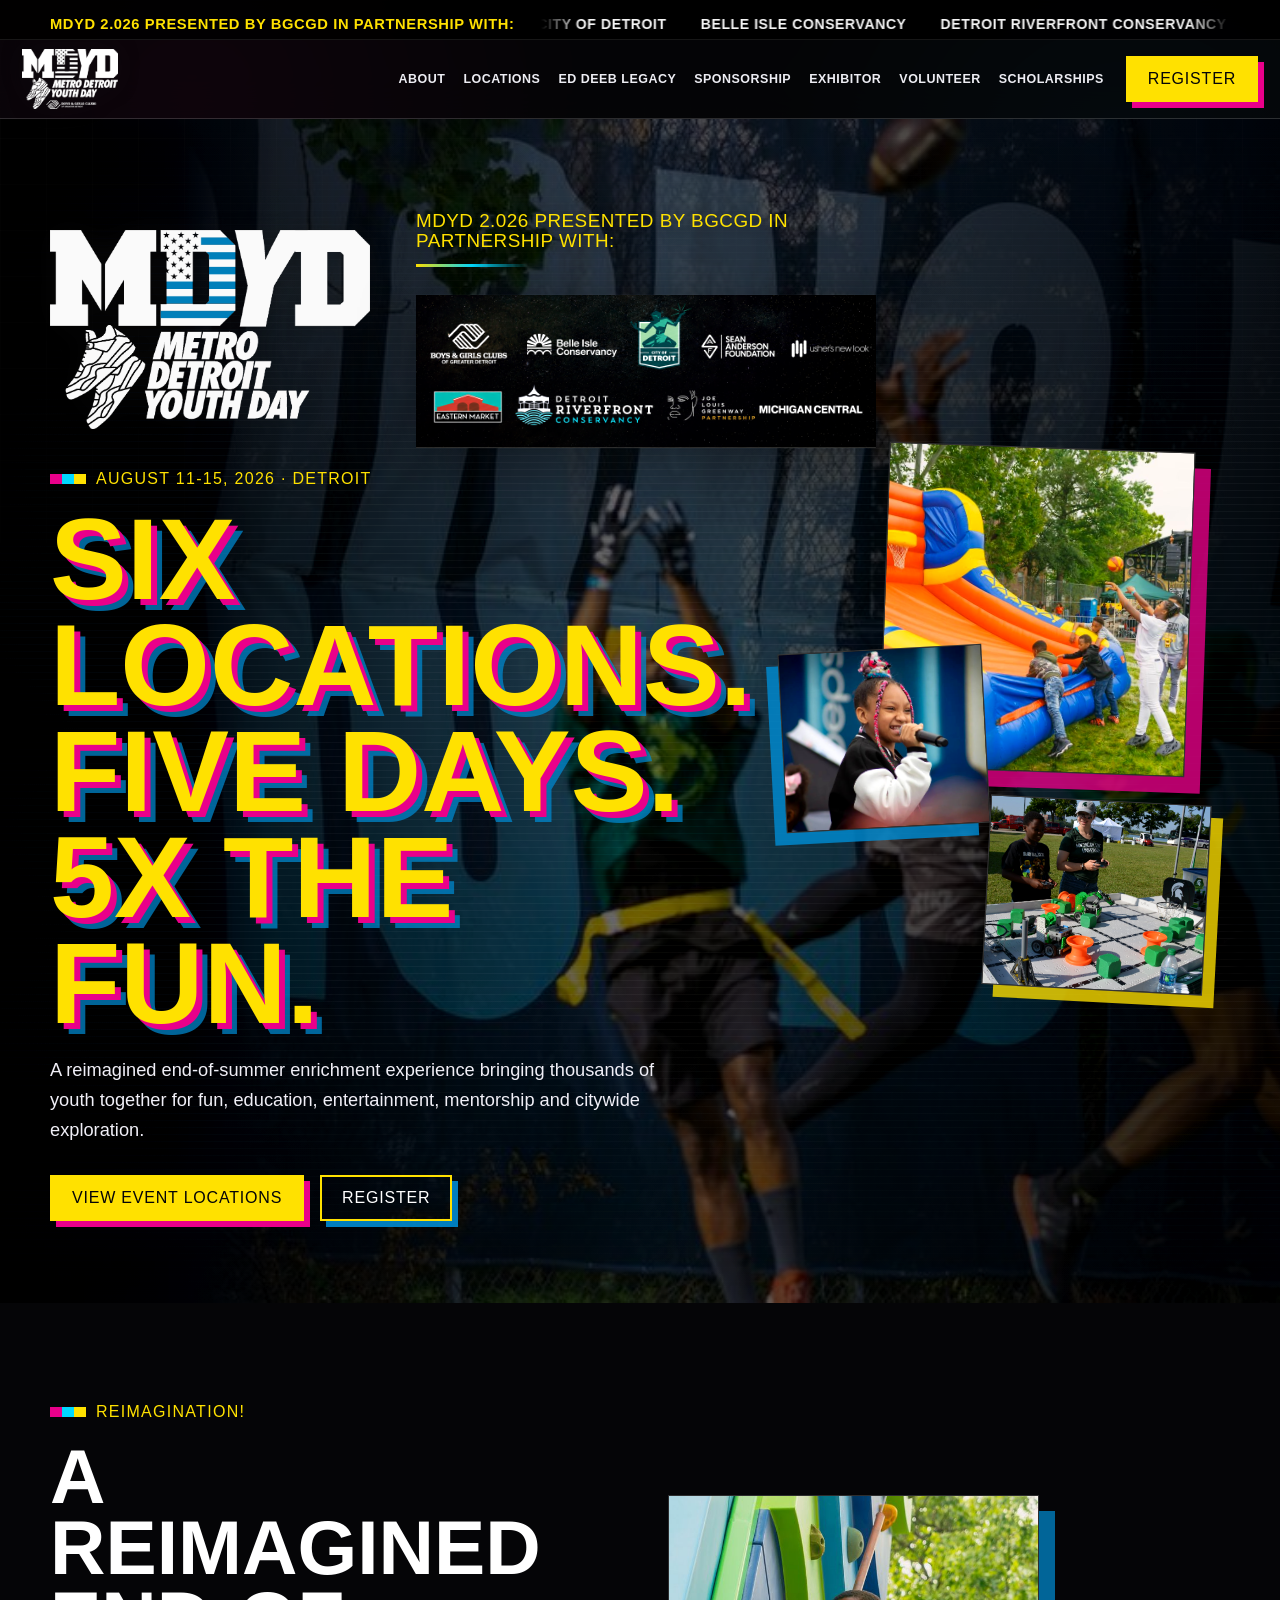
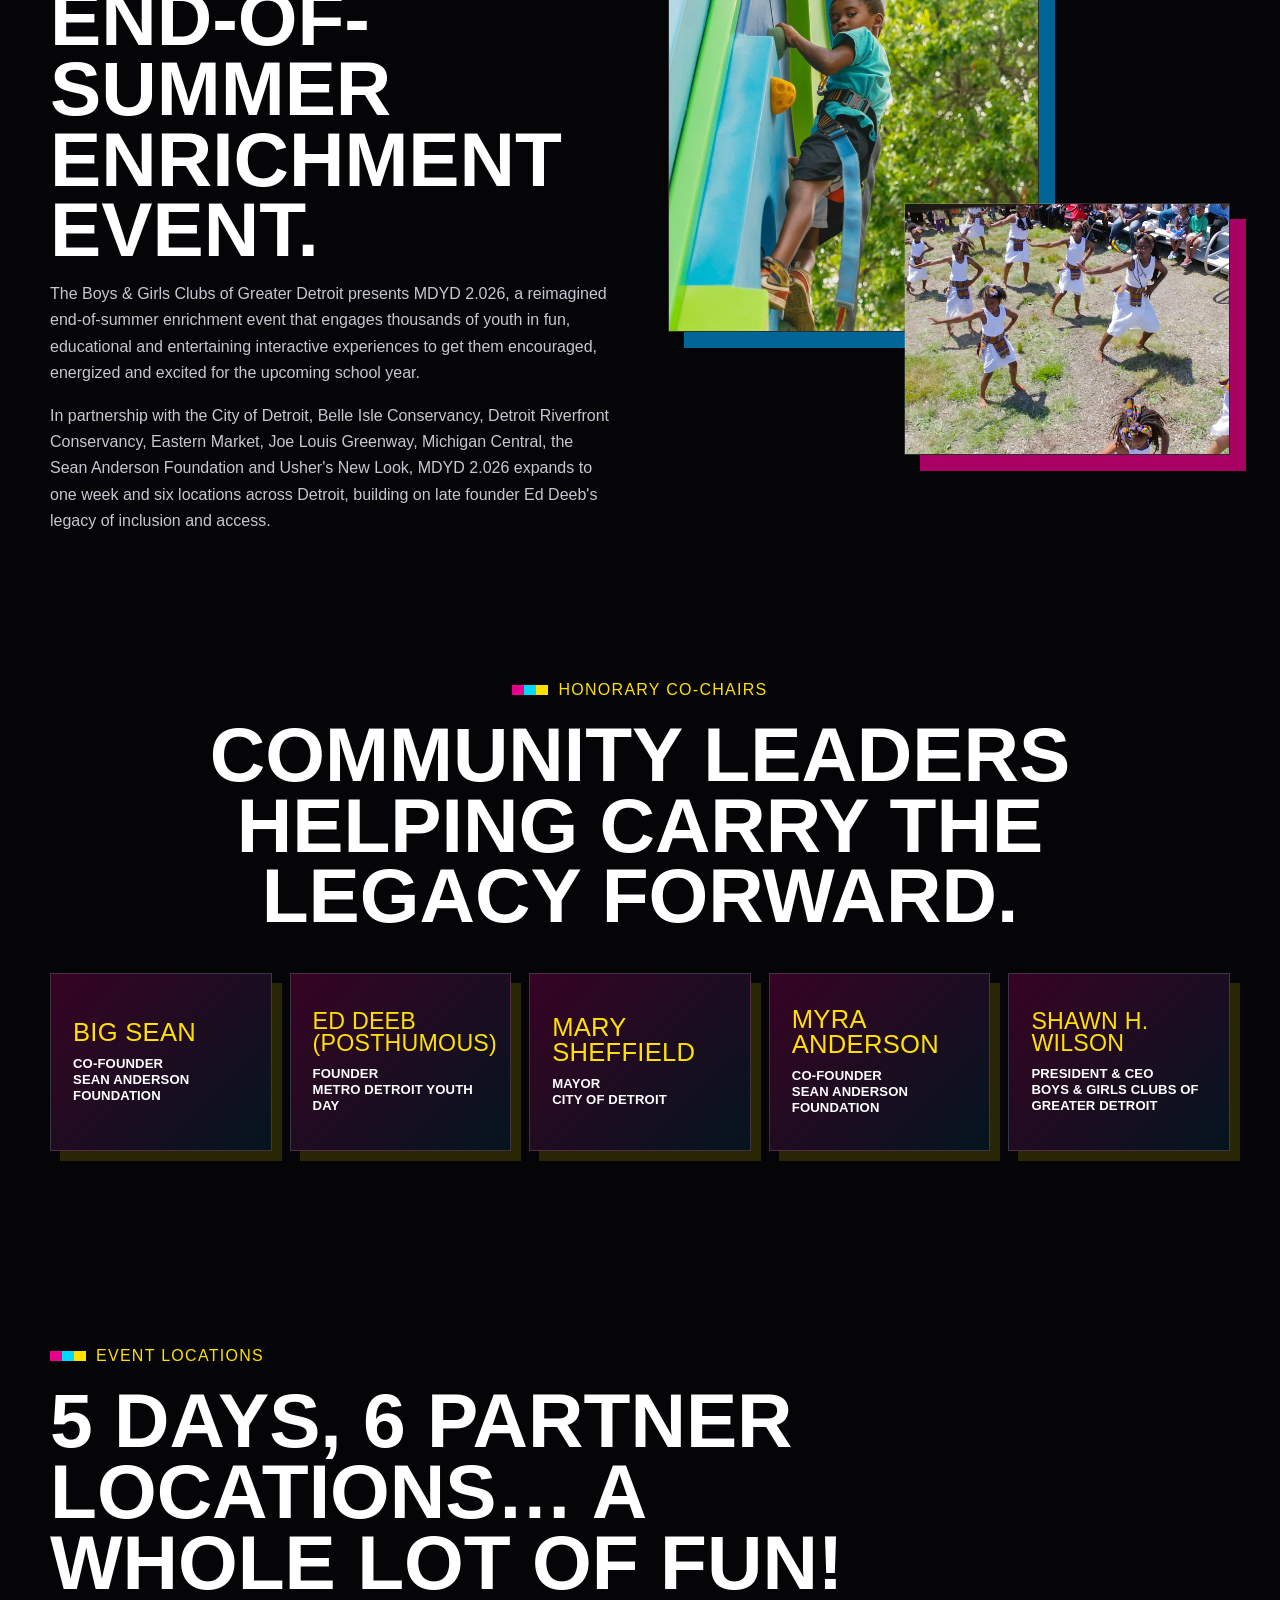
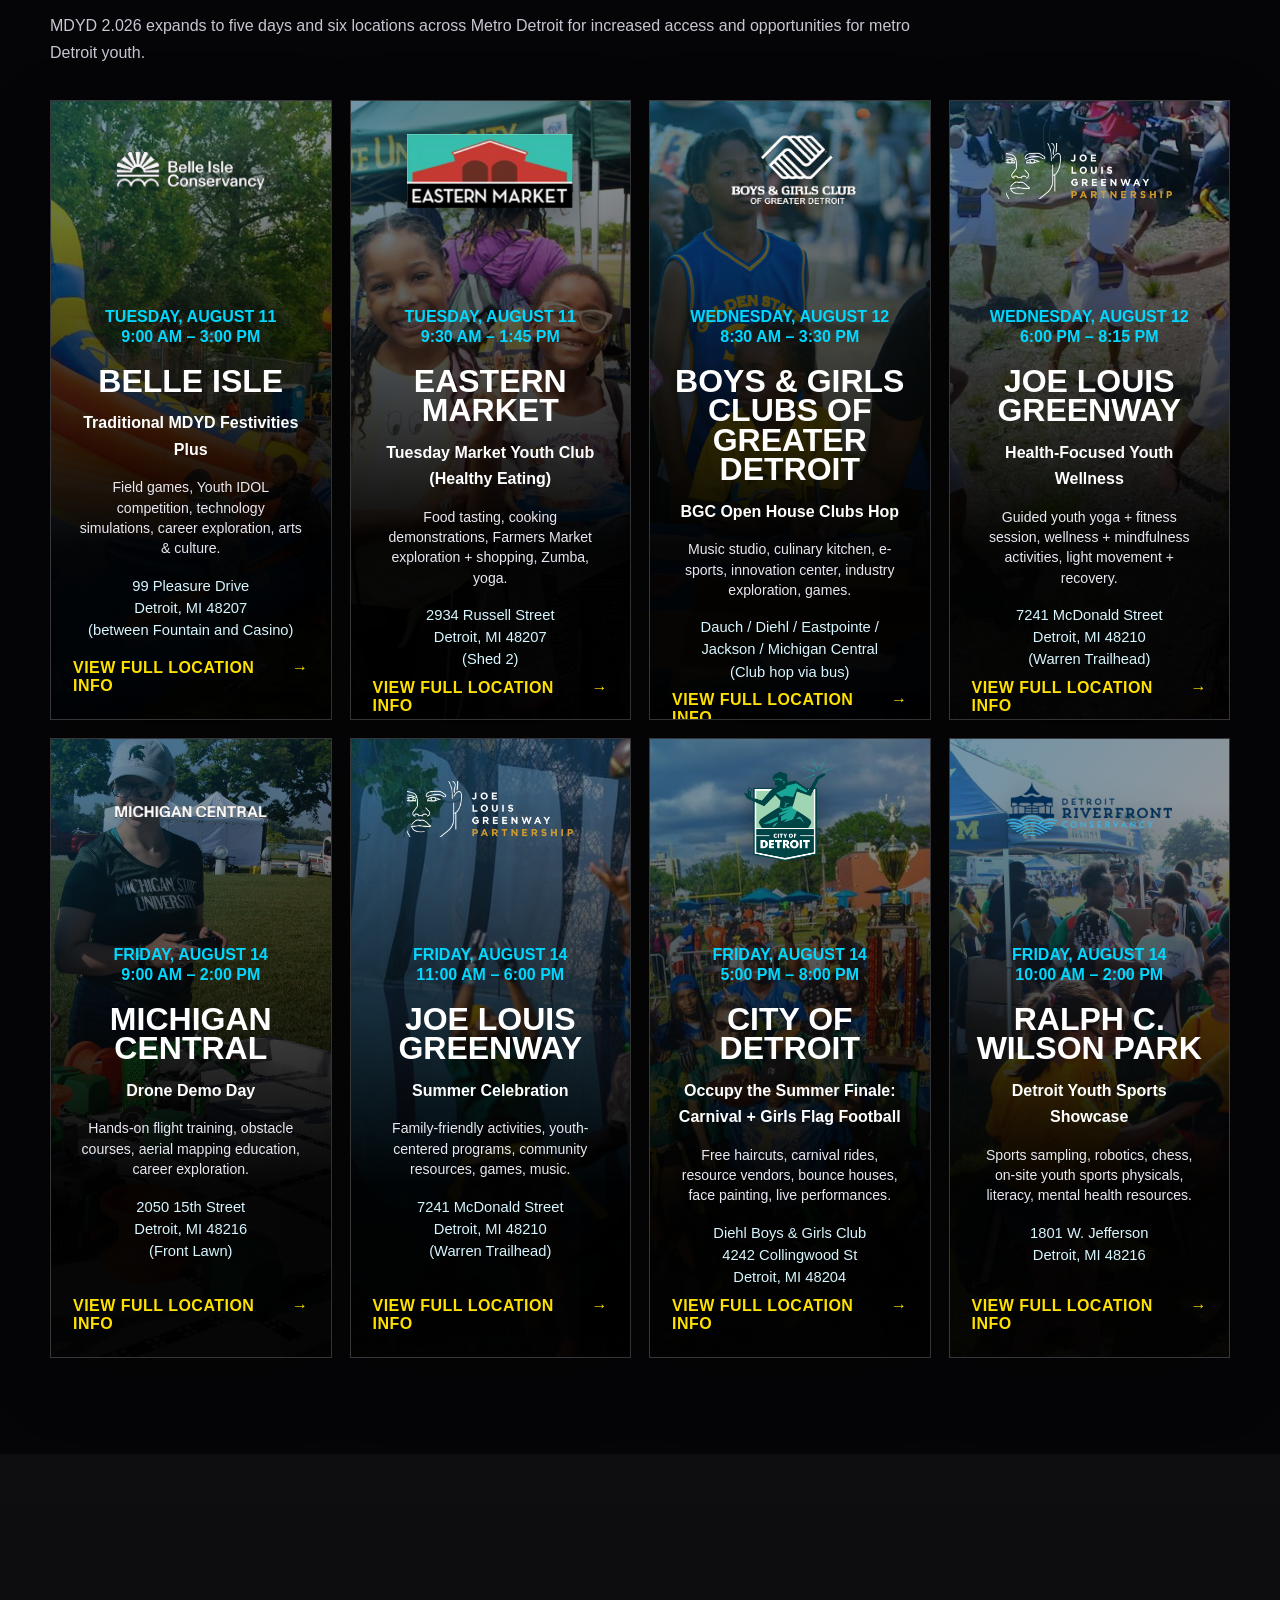
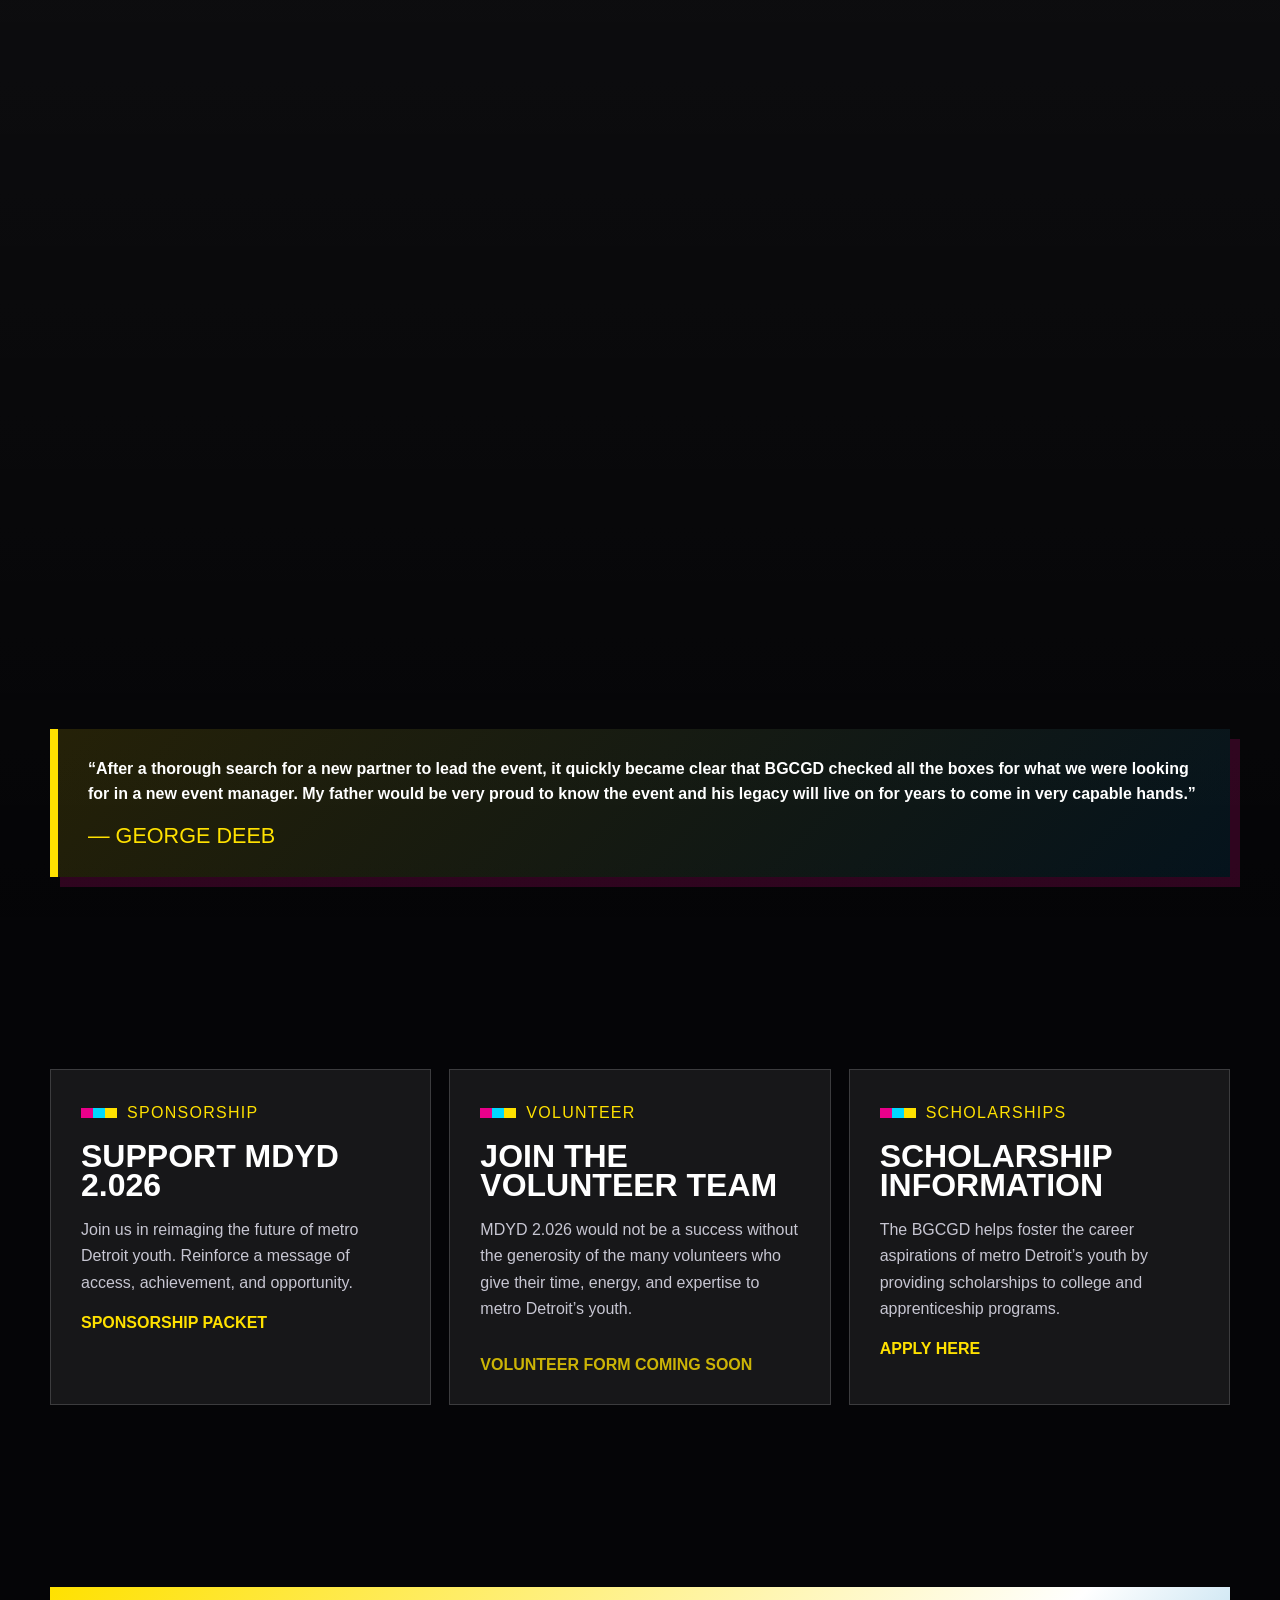
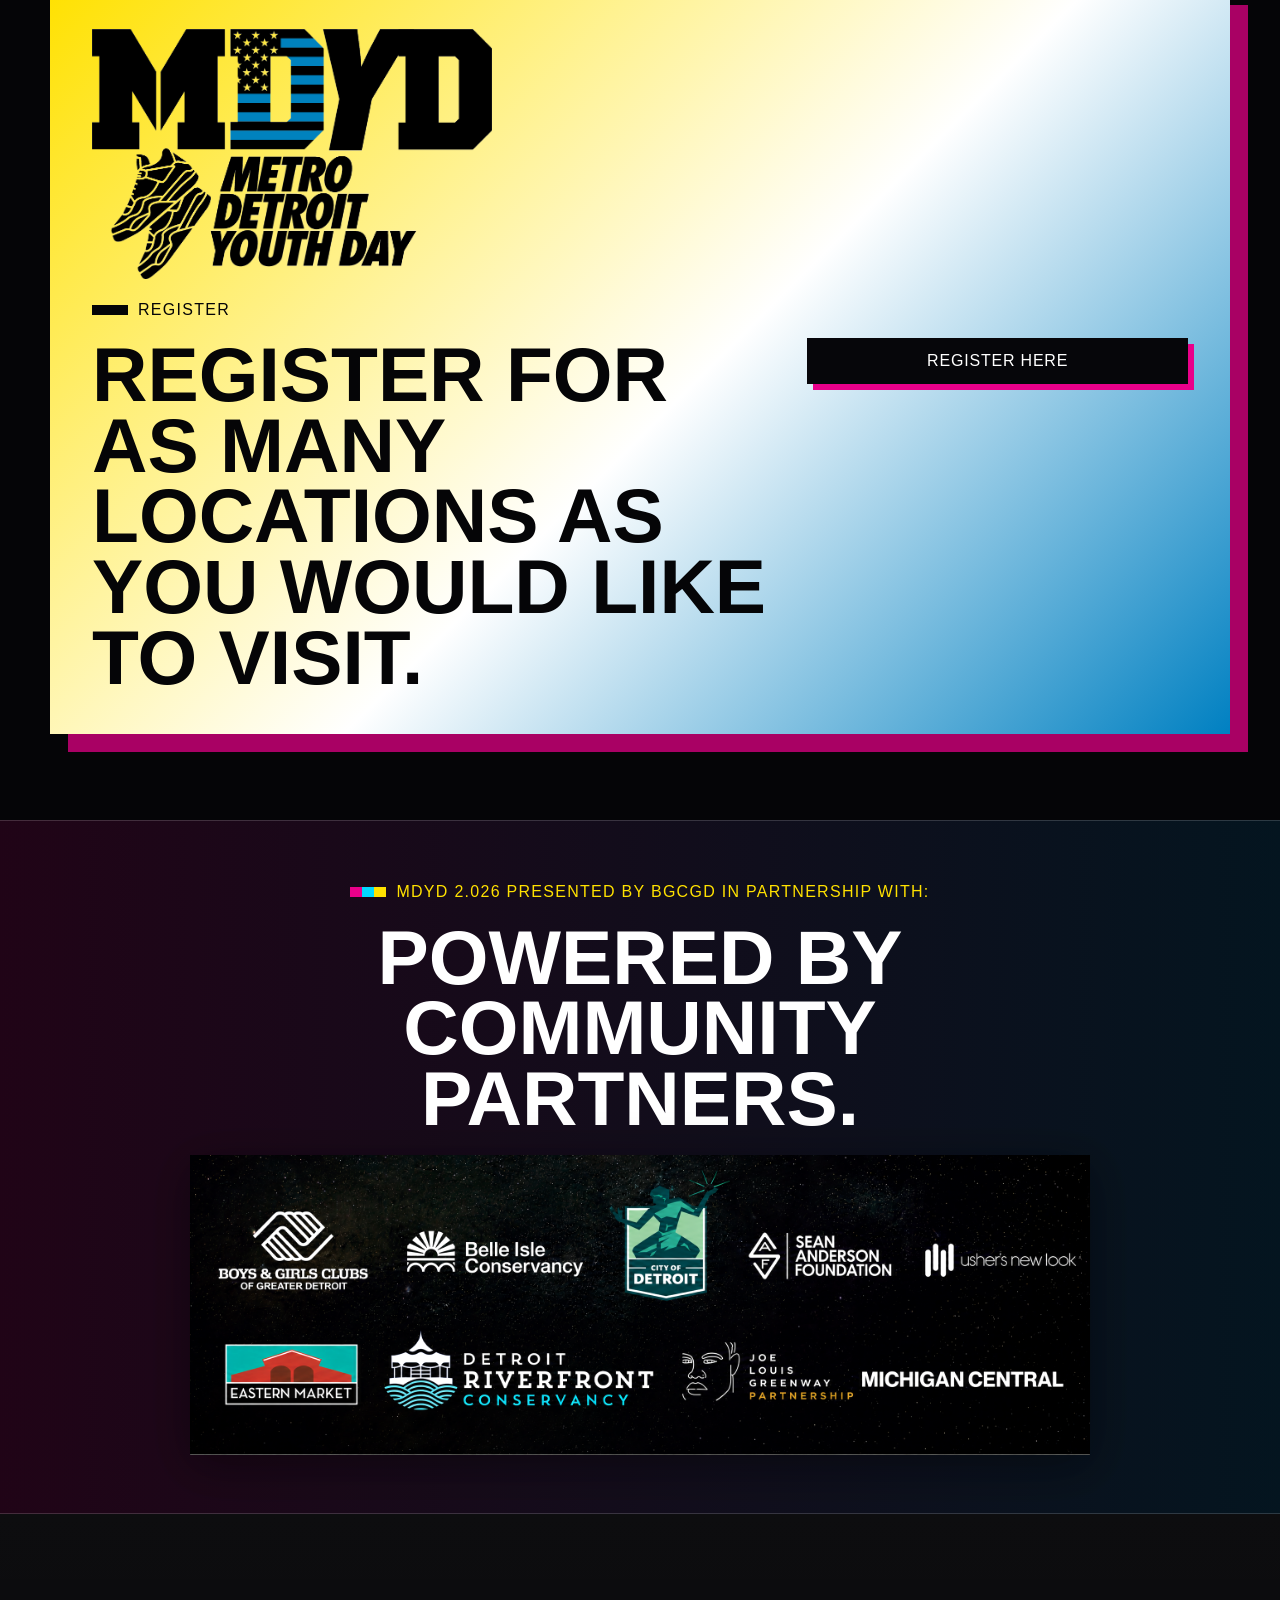
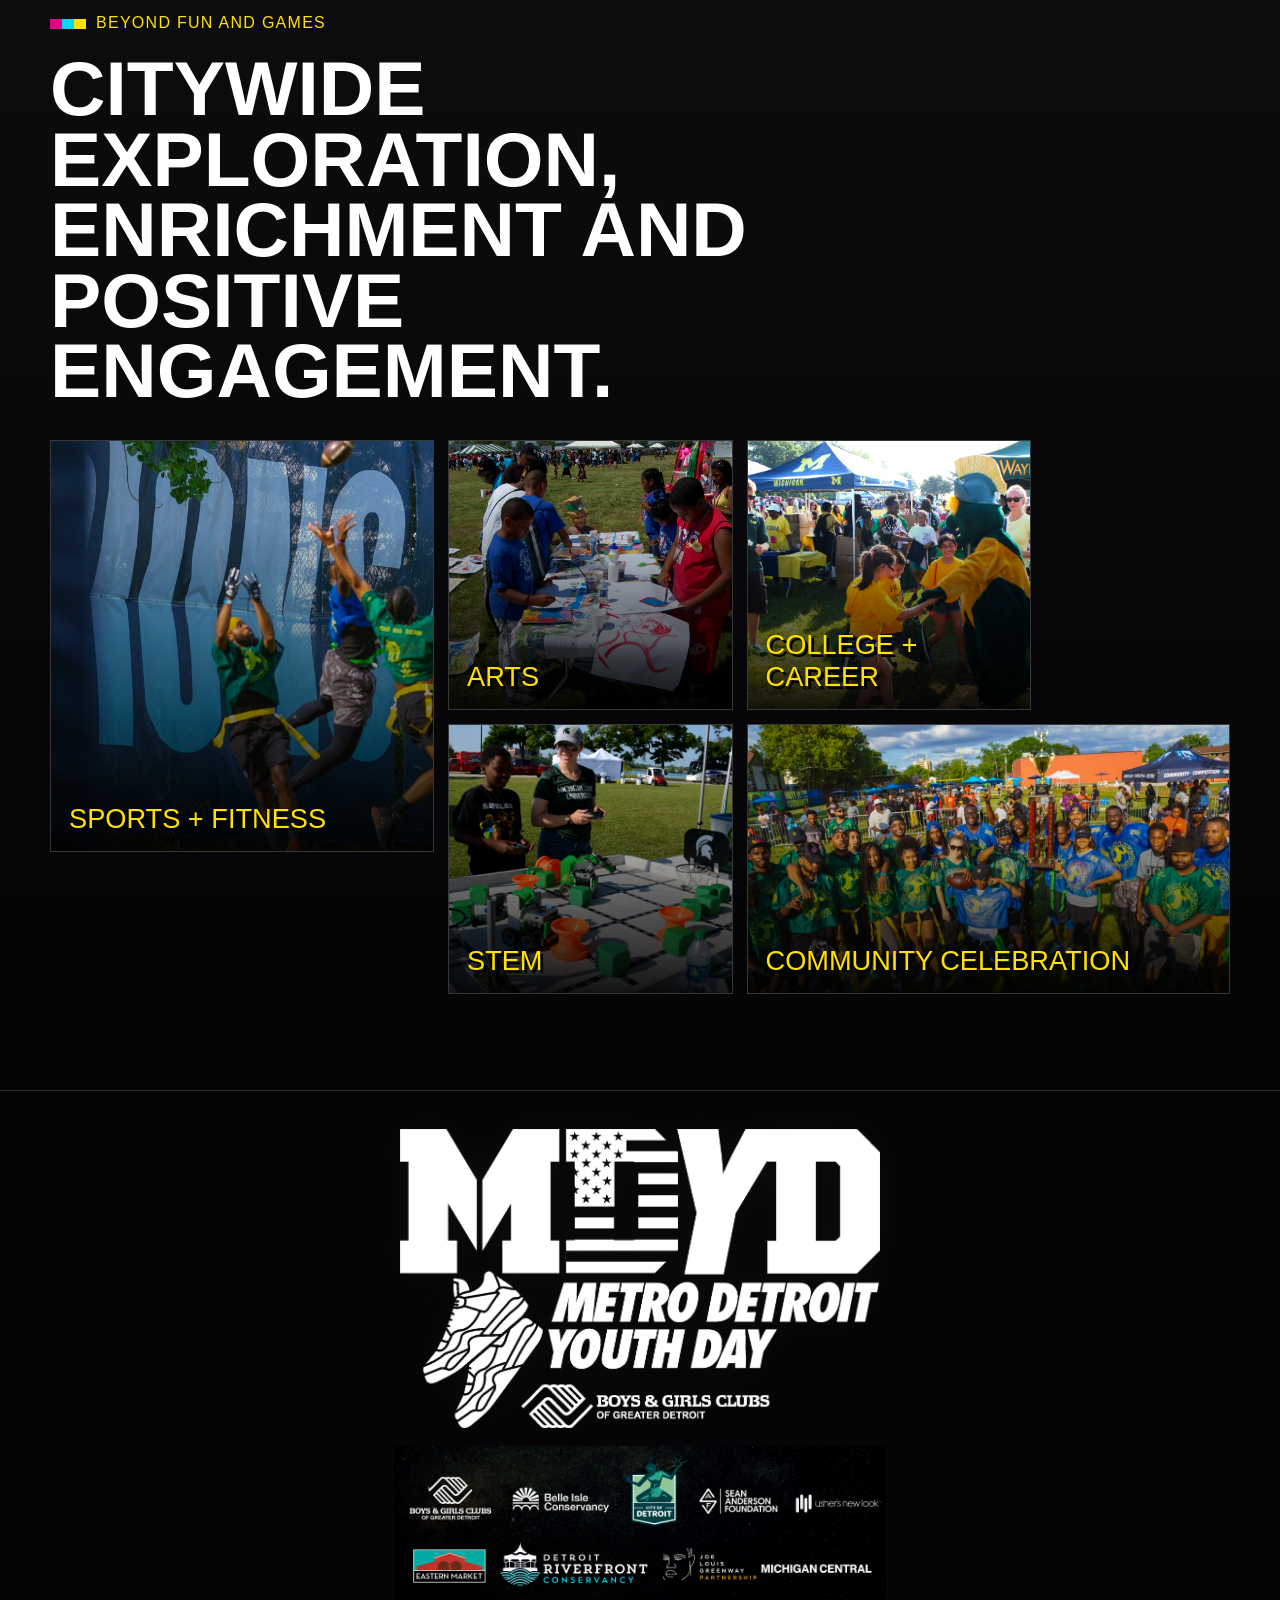
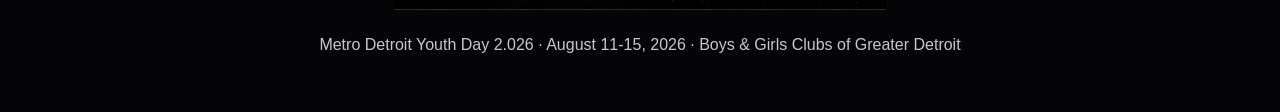
<file: index.html>
<!doctype html>
<html lang="en">
<head>
  <meta charset="utf-8" />
  <meta name="viewport" content="width=device-width, initial-scale=1" />
  <title>MDYD 2.026 | Metro Detroit Youth Day</title>
  <meta name="description" content="Metro Detroit Youth Day 2.026 - August 11-15, 2026. Six locations. Five days. 5X the fun." />
  <link rel="stylesheet" href="css/styles.css" />
</head>
<body>
  <a class="skip-link" href="#main">Skip to content</a>

  <header class="site-header" id="top">
    <div class="partner-strip" aria-label="MDYD 2.026 partnership">
      <div class="container partner-strip-inner">
        <strong class="partner-label">MDYD 2.026 presented by BGCGD in partnership with:</strong>
        <div class="partner-marquee" aria-hidden="true">
          <div class="partner-track">
            <span>City of Detroit</span><span>Belle Isle Conservancy</span><span>Detroit Riverfront Conservancy</span><span>Eastern Market</span><span>Joe Louis Greenway</span><span>Michigan Central</span><span>Sean Anderson Foundation</span><span>Usher's New Look</span>
            <span>City of Detroit</span><span>Belle Isle Conservancy</span><span>Detroit Riverfront Conservancy</span><span>Eastern Market</span><span>Joe Louis Greenway</span><span>Michigan Central</span><span>Sean Anderson Foundation</span><span>Usher's New Look</span>
          </div>
        </div>
      </div>
    </div>

    <nav class="nav" aria-label="Primary navigation">
      <a class="brand" href="#top"><img src="assets/logos/mdyd-logo-bgcmd-dl-white.png" alt="MDYD powered by BGCGD" /></a>
      <button class="menu-toggle" aria-expanded="false" aria-controls="navLinks">Menu</button>
      <div class="nav-links" id="navLinks">
        <a href="#about">About</a>
        <a href="#locations">Locations</a>
        <a href="#ed-legacy">Ed Deeb Legacy</a>
        <a href="#sponsorship">Sponsorship</a>
        <a href="docs/exhibitor-form-link.html" target="_blank" rel="noopener">Exhibitor</a>
        <a href="#volunteer">Volunteer</a>
        <a href="#scholarships">Scholarships</a>
      </div>
      <a class="nav-cta" href="#register">Register</a>
    </nav>
  </header>

  <main id="main">
    <section class="hero" aria-label="Metro Detroit Youth Day hero">
      <div class="hero-bg" aria-hidden="true"></div>
      <div class="container hero-inner">
        <div class="hero-copy reveal">
          <div class="hero-brand-row">
            <img class="hero-logo" src="assets/logos/mdyd-logo-main-dl-white.png" alt="Metro Detroit Youth Day logo" />
            <div class="hero-partner-lockup" aria-label="MDYD 2.026 presented by BGCGD in partnership with partner logo lockup">
              <p class="partner-lockup-title">MDYD 2.026 presented by BGCGD in partnership with:</p>
              <img src="assets/logos/partnership-logo-lockup.png" alt="Partner logo lockup: Boys & Girls Clubs of Greater Detroit, Belle Isle Conservancy, City of Detroit, Sean Anderson Foundation, Usher's New Look, Eastern Market, Detroit Riverfront Conservancy, Joe Louis Greenway Partnership, and Michigan Central" />
            </div>
          </div>
          <p class="eyebrow">August 11-15, 2026 · Detroit</p>
          <h1>Six Locations.<br>Five Days.<br>5X the Fun.</h1>
          <p class="lead">A reimagined end-of-summer enrichment experience bringing thousands of youth together for fun, education, entertainment, mentorship and citywide exploration.</p>
          <div class="actions">
            <a class="button button-yellow" href="#locations">View Event Locations</a>
            <a class="button button-outline" href="#register">Register</a>
          </div>

        </div>
        <div class="hero-photo-board reveal">
          <figure class="photo photo-main"><img src="assets/photos/Carnival Inflatable.jpeg" alt="Youth playing at carnival inflatable" /></figure>
          <figure class="photo photo-small top"><img src="assets/photos/Girl Singing.jpg" alt="Youth singing on stage" /></figure>
          <figure class="photo photo-small bottom"><img src="assets/photos/Robotics.jpg" alt="Youth robotics activity" /></figure>
        </div>
      </div>
    </section>

    <section class="about-section" id="about">
      <div class="container split">
        <div class="copy-block reveal">
          <p class="eyebrow">Reimagination!</p>
          <h2>A reimagined end-of-summer enrichment event.</h2>
          <p>The Boys & Girls Clubs of Greater Detroit presents MDYD 2.026, a reimagined end-of-summer enrichment event that engages thousands of youth in fun, educational and entertaining interactive experiences to get them encouraged, energized and excited for the upcoming school year.</p>
          <p>In partnership with the City of Detroit, Belle Isle Conservancy, Detroit Riverfront Conservancy, Eastern Market, Joe Louis Greenway, Michigan Central, the Sean Anderson Foundation and Usher's New Look, MDYD 2.026 expands to one week and six locations across Detroit, building on late founder Ed Deeb's legacy of inclusion and access.</p>
        </div>
        <div class="stacked-images reveal">
          <img src="assets/photos/Climber.jpeg" alt="Child climbing a wall" />
          <img src="assets/photos/Dancers.jpg" alt="Youth dancers performing outdoors" />
        </div>
      </div>
    </section>

    <section class="chairs-section" id="honorary-cochairs">
      <div class="container">
        <div class="section-heading center reveal">
          <p class="eyebrow">Honorary Co-Chairs</p>
          <h2>Community leaders helping carry the legacy forward.</h2>
        </div>
        <div class="chairs-grid reveal">
          <article class="chair-card">
            <span>Big Sean</span>
            <small><span class="chair-role">Co-Founder</span><span class="chair-org">Sean Anderson Foundation</span></small>
          </article>
          <article class="chair-card">
            <span>Ed Deeb (posthumous)</span>
            <small><span class="chair-role">Founder</span><span class="chair-org">Metro Detroit Youth Day</span></small>
          </article>
          <article class="chair-card">
            <span>Mary Sheffield</span>
            <small><span class="chair-role">Mayor</span><span class="chair-org">City of Detroit</span></small>
          </article>
          <article class="chair-card">
            <span>Myra Anderson</span>
            <small><span class="chair-role">Co-Founder</span><span class="chair-org">Sean Anderson Foundation</span></small>
          </article>
          <article class="chair-card">
            <span>Shawn H. Wilson</span>
            <small><span class="chair-role">President &amp; CEO</span><span class="chair-org">Boys &amp; Girls Clubs of Greater Detroit</span></small>
          </article>
        </div>
      </div>
    </section>


    <section class="locations-section" id="locations">
      <div class="container">
        <div class="section-heading reveal">
          <p class="eyebrow">Event Locations</p>
          <h2>5 Days, 6 Partner Locations… A WHOLE LOT OF FUN!</h2>
          <p>MDYD 2.026 expands to five days and six locations across Metro Detroit for increased access and opportunities for metro Detroit youth.</p>
        </div>
        <div class="location-grid" id="locationGrid"></div>
      </div>
    </section>

    <section class="legacy-section" id="ed-legacy">
      <div class="container split">
        <div class="legacy-media reveal">
          <img class="legacy-logo" src="assets/logos/mdyd-horizontal-classic-dark.png" alt="Classic Metro Detroit Youth Day logo" />
          <div class="legacy-photos">
            <figure class="legacy-primary-photo">
              <img src="assets/photos/Ed at MDYD.jpg" alt="Ed Deeb at Metro Detroit Youth Day" />
              <figcaption>
                <strong>Edward D. Deeb</strong>
                <span>May 4, 1936 – September 2, 2025</span>
              </figcaption>
            </figure>
            <img class="legacy-mascots-photo" src="assets/photos/Ed with Mascots.jpg" alt="Ed Deeb with mascots" />
            <img class="legacy-children-photo" src="assets/photos/Ed with Children.jpg" alt="Ed Deeb with children at Metro Detroit Youth Day" />
          </div>
        </div>
        <div class="copy-block reveal">
          <p class="eyebrow">Ed Deeb Legacy</p>
          <h2>Building on a legacy of inclusion and access.</h2>
          <p class="legacy-context">Founder &amp; Chairman Emeritus of Metro Detroit Youth Day that led the event on Belle Isle for 41 years (1981-2025), culminating with President George H.W. Bush presenting him with the 477th Point of Light Award for his involvement and inspiration to the young people of Detroit in this role.</p>
          <ul class="legacy-list">
            <li>Launched in 1981 to channel young people's energy into positive, constructive activities.</li>
            <li>Engaged 2.5+ million youth over its 41-year history.</li>
            <li>Grew from 1,100 participants in year one to thousands annually, supported by 1,000+ volunteers and hundreds of organizations and businesses.</li>
            <li>Includes sports clinics, motivational speakers, college scholarships, career workshops, nutrition tips, fitness drills and carnival games.</li>
          </ul>
        </div>
        <blockquote class="legacy-quote reveal">
          <p>“After a thorough search for a new partner to lead the event, it quickly became clear that BGCGD checked all the boxes for what we were looking for in a new event manager. My father would be very proud to know the event and his legacy will live on for years to come in very capable hands.”</p>
          <footer>— George Deeb</footer>
        </blockquote>
      </div>
    </section>

    <section class="tabs-section">
      <div class="container panels-grid">
        <article class="info-panel reveal" id="sponsorship"><p class="eyebrow">Sponsorship</p><h3>Support MDYD 2.026</h3><p>Join us in reimaging the future of metro Detroit youth. Reinforce a message of access, achievement, and opportunity.</p><a href="docs/2.026%20MDYD%20Sponsorship%20Packet.pdf" target="_blank" rel="noopener">Sponsorship Packet</a></article>
        <article class="info-panel reveal" id="volunteer"><p class="eyebrow">Volunteer</p><h3>Join the volunteer team</h3><p>MDYD 2.026 would not be a success without the generosity of the many volunteers who give their time, energy, and expertise to metro Detroit’s youth.</p><span class="pending-link" aria-disabled="true">Volunteer form coming soon</span></article>
        <article class="info-panel reveal" id="scholarships"><p class="eyebrow">Scholarships</p><h3>Scholarship information</h3><p>The BGCGD helps foster the career aspirations of metro Detroit’s youth by providing scholarships to college and apprenticeship programs.</p><a href="docs/scholarship-form-link.html" target="_blank" rel="noopener">Apply Here</a></article>
      </div>
    </section>

    <section class="register-section" id="register">
      <div class="container register-card reveal">
        <div>
          <img class="register-logo" src="assets/logos/mdyd-logo-main-dl.png" alt="Metro Detroit Youth Day logo" />
          <p class="eyebrow dark">Register</p>
          <h2>Register for as many locations as you would like to visit.</h2>
        </div>
        <div class="register-actions">
          <a class="button button-dark" href="docs/youth-registration-form-link.html" target="_blank" rel="noopener">Register Here</a>
        </div>
      </div>
    </section>

    <section class="brand-system" aria-label="MDYD 2.026 partnership lockup">
      <div class="container reveal">
        <div class="section-heading center compact">
          <p class="eyebrow">MDYD 2.026 presented by BGCGD in partnership with:</p>
          <h2>Powered by community partners.</h2>
        </div>
        <div class="partner-lockup-panel">
          <img src="assets/logos/partnership-logo-lockup.png" alt="MDYD 2.026 partner logo lockup" />
        </div>
      </div>
    </section>

    <section class="experience-section">
      <div class="container">
        <div class="section-heading reveal">
          <p class="eyebrow">Beyond fun and games</p>
          <h2>Citywide exploration, enrichment and positive engagement.</h2>
        </div>
        <div class="experience-grid reveal">
          <article class="exp-card tall"><img src="assets/photos/Flag Football .jpeg" alt="Flag football action" /><span>Sports + Fitness</span></article>
          <article class="exp-card"><img src="assets/photos/Kids Painting.jpg" alt="Kids painting" /><span>Arts</span></article>
          <article class="exp-card"><img src="assets/photos/College Row.jpg" alt="College row booths" /><span>College + Career</span></article>
          <article class="exp-card"><img src="assets/photos/Robotics.jpg" alt="Robotics activity" /><span>STEM</span></article>
          <article class="exp-card wide"><img src="assets/photos/Flag Football Trophy.jpeg" alt="Flag football team with trophy" /><span>Community Celebration</span></article>
        </div>
      </div>
    </section>
  </main>

  <dialog class="location-modal" id="locationModal">
    <button class="modal-close" id="modalClose" aria-label="Close location details">×</button>
    <div id="modalContent"></div>
  </dialog>

  <footer class="footer">
    <div class="container">
      <img class="footer-logo" src="assets/logos/mdyd-logo-bgcmd-dl-white.png" alt="MDYD powered by BGCGD" />
      <img class="footer-partners" src="assets/logos/partnership-logo-lockup.png" alt="MDYD 2.026 partnership logo lockup" />
      <p>Metro Detroit Youth Day 2.026 · August 11-15, 2026 · Boys & Girls Clubs of Greater Detroit</p>
    </div>
  </footer>

  <script src="js/main.js"></script>
</body>
</html>
</file>
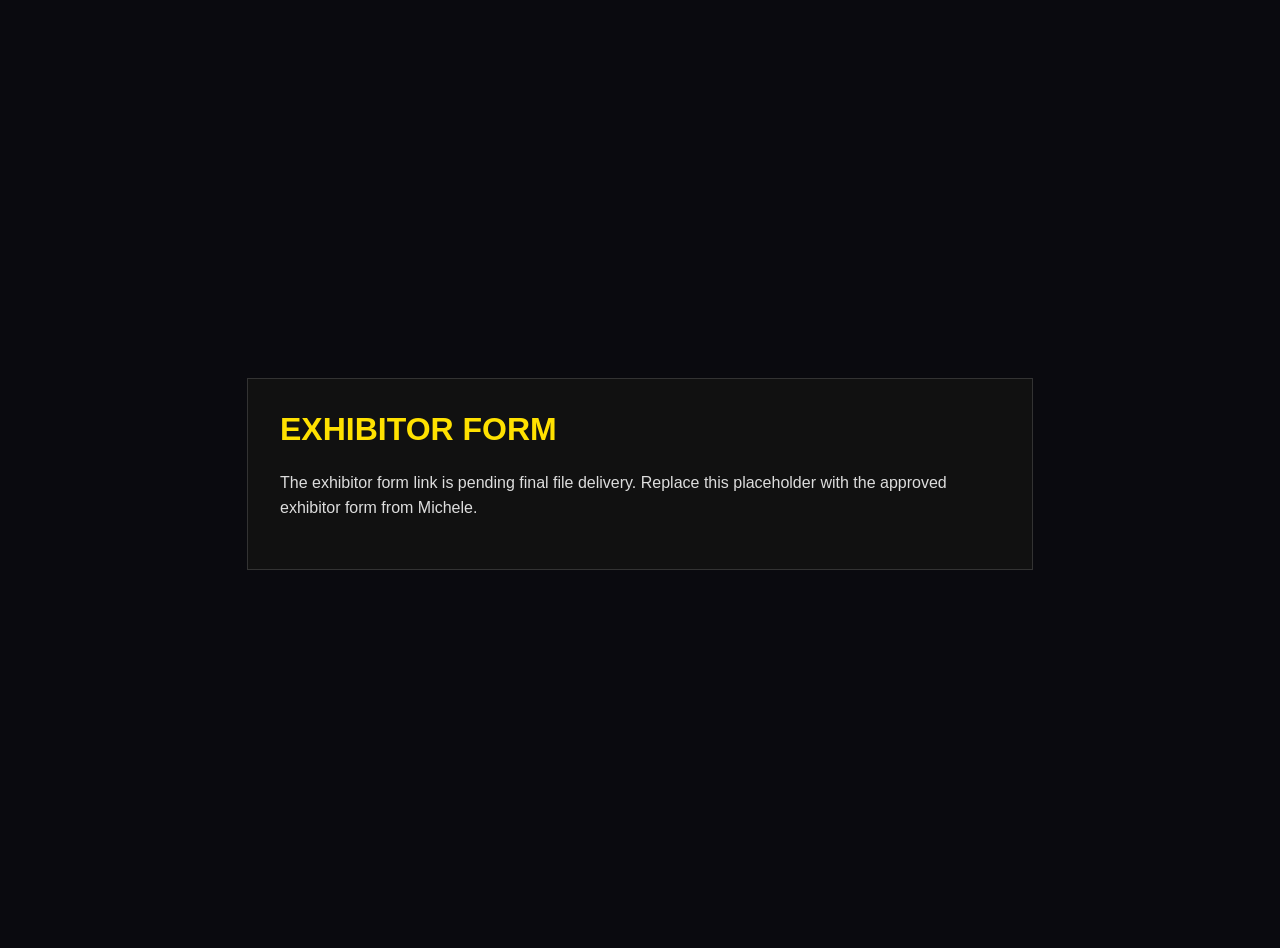
<file: docs/exhibitor-form-link.html>
<!doctype html><html lang="en"><head><meta charset="utf-8"><meta name="viewport" content="width=device-width, initial-scale=1"><title>Exhibitor Form</title><style>body{font-family:Arial,sans-serif;background:#0a0a0f;color:#fff;margin:0;display:grid;place-items:center;min-height:100vh;padding:24px}main{max-width:720px;border:1px solid #333;background:#111;padding:32px}h1{margin-top:0;color:#ffe100;text-transform:uppercase}p{line-height:1.6;color:#ddd}</style></head><body><main><h1>Exhibitor Form</h1><p>The exhibitor form link is pending final file delivery. Replace this placeholder with the approved exhibitor form from Michele.</p></main></body></html>
</file>
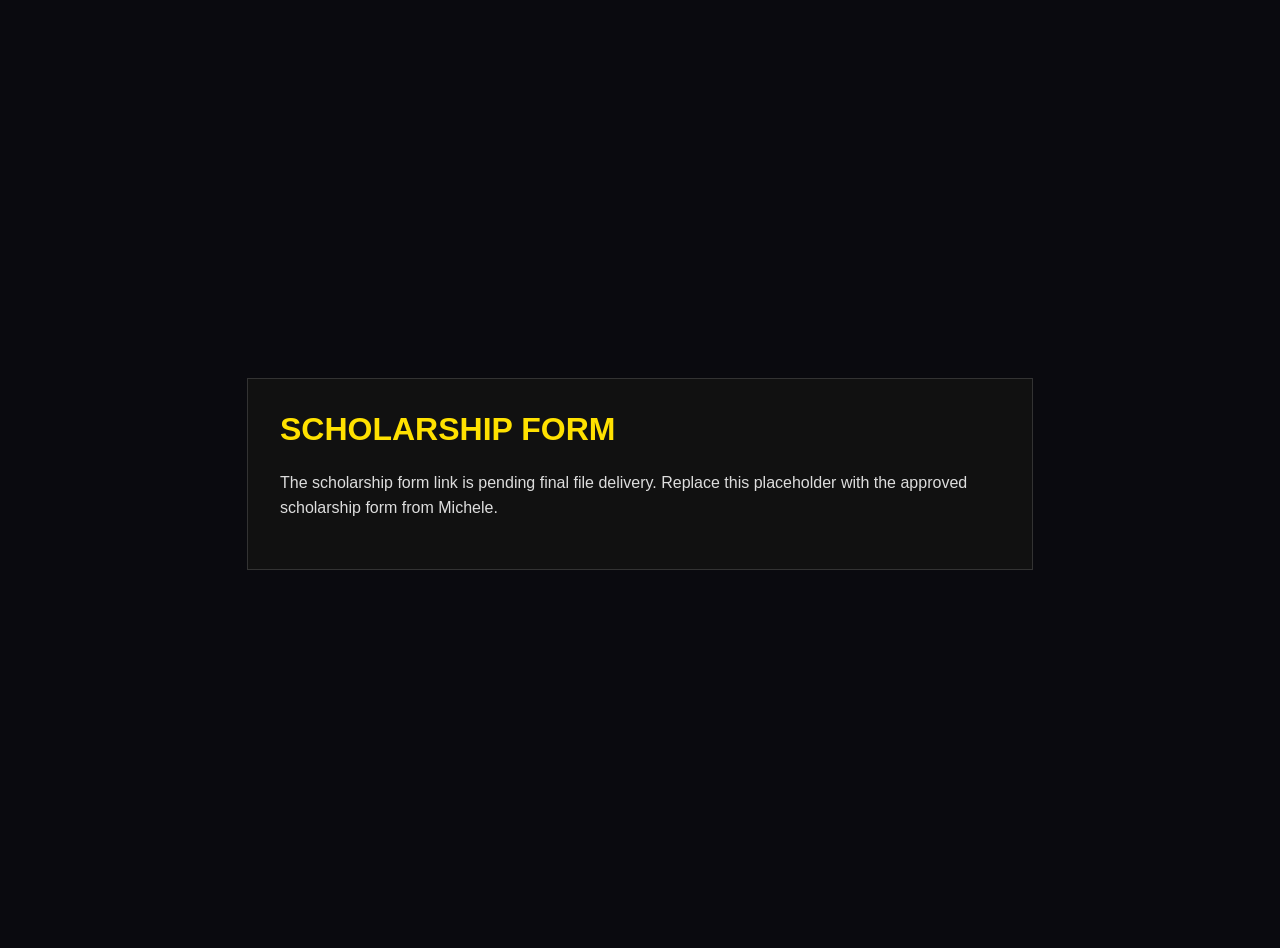
<file: docs/scholarship-form-link.html>
<!doctype html><html lang="en"><head><meta charset="utf-8"><meta name="viewport" content="width=device-width, initial-scale=1"><title>Scholarship Form</title><style>body{font-family:Arial,sans-serif;background:#0a0a0f;color:#fff;margin:0;display:grid;place-items:center;min-height:100vh;padding:24px}main{max-width:720px;border:1px solid #333;background:#111;padding:32px}h1{margin-top:0;color:#ffe100;text-transform:uppercase}p{line-height:1.6;color:#ddd}</style></head><body><main><h1>Scholarship Form</h1><p>The scholarship form link is pending final file delivery. Replace this placeholder with the approved scholarship form from Michele.</p></main></body></html>
</file>
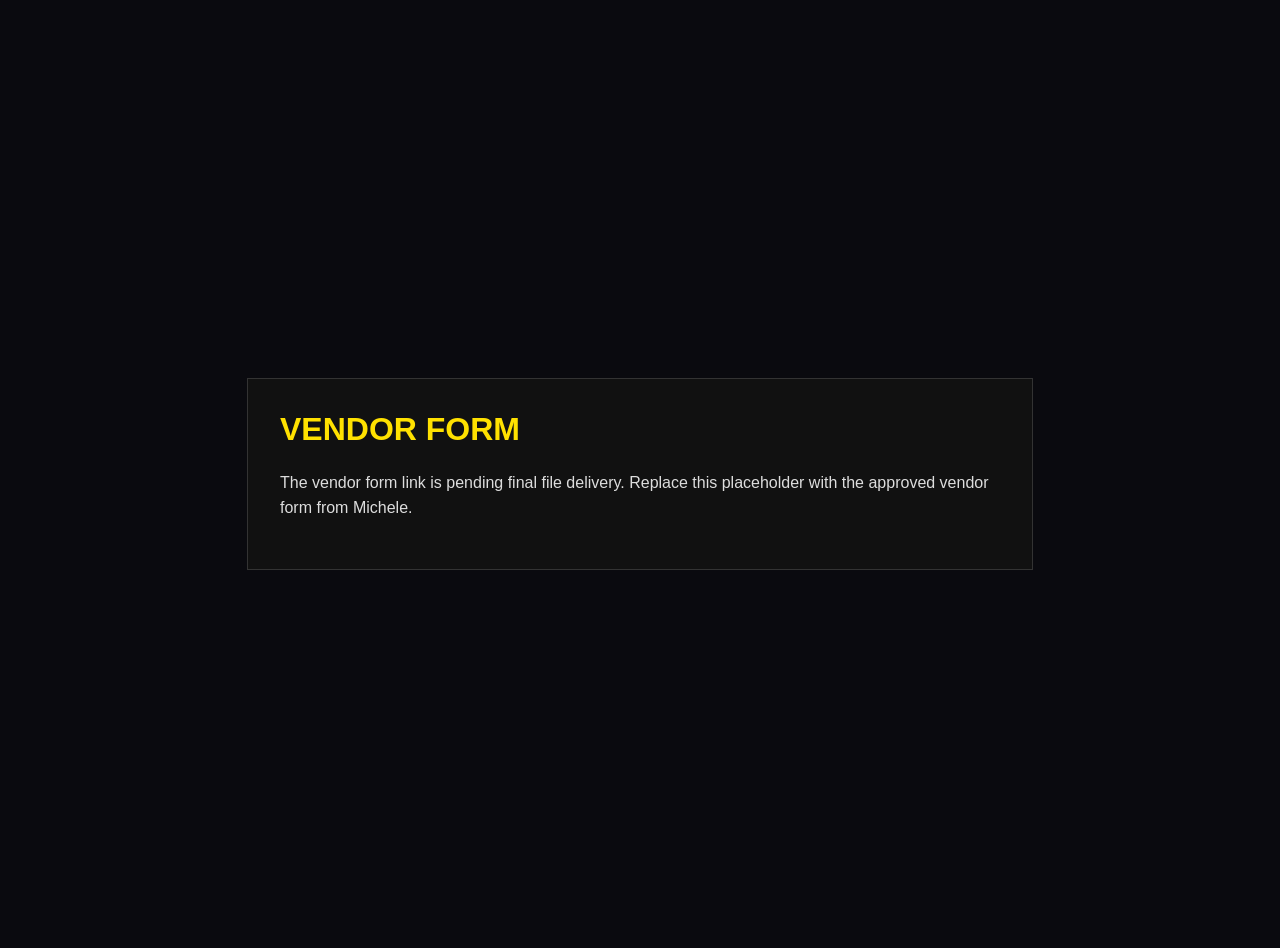
<file: docs/vendor-form-link.html>
<!doctype html><html lang="en"><head><meta charset="utf-8"><meta name="viewport" content="width=device-width, initial-scale=1"><title>Vendor Form</title><style>body{font-family:Arial,sans-serif;background:#0a0a0f;color:#fff;margin:0;display:grid;place-items:center;min-height:100vh;padding:24px}main{max-width:720px;border:1px solid #333;background:#111;padding:32px}h1{margin-top:0;color:#ffe100;text-transform:uppercase}p{line-height:1.6;color:#ddd}</style></head><body><main><h1>Vendor Form</h1><p>The vendor form link is pending final file delivery. Replace this placeholder with the approved vendor form from Michele.</p></main></body></html>
</file>
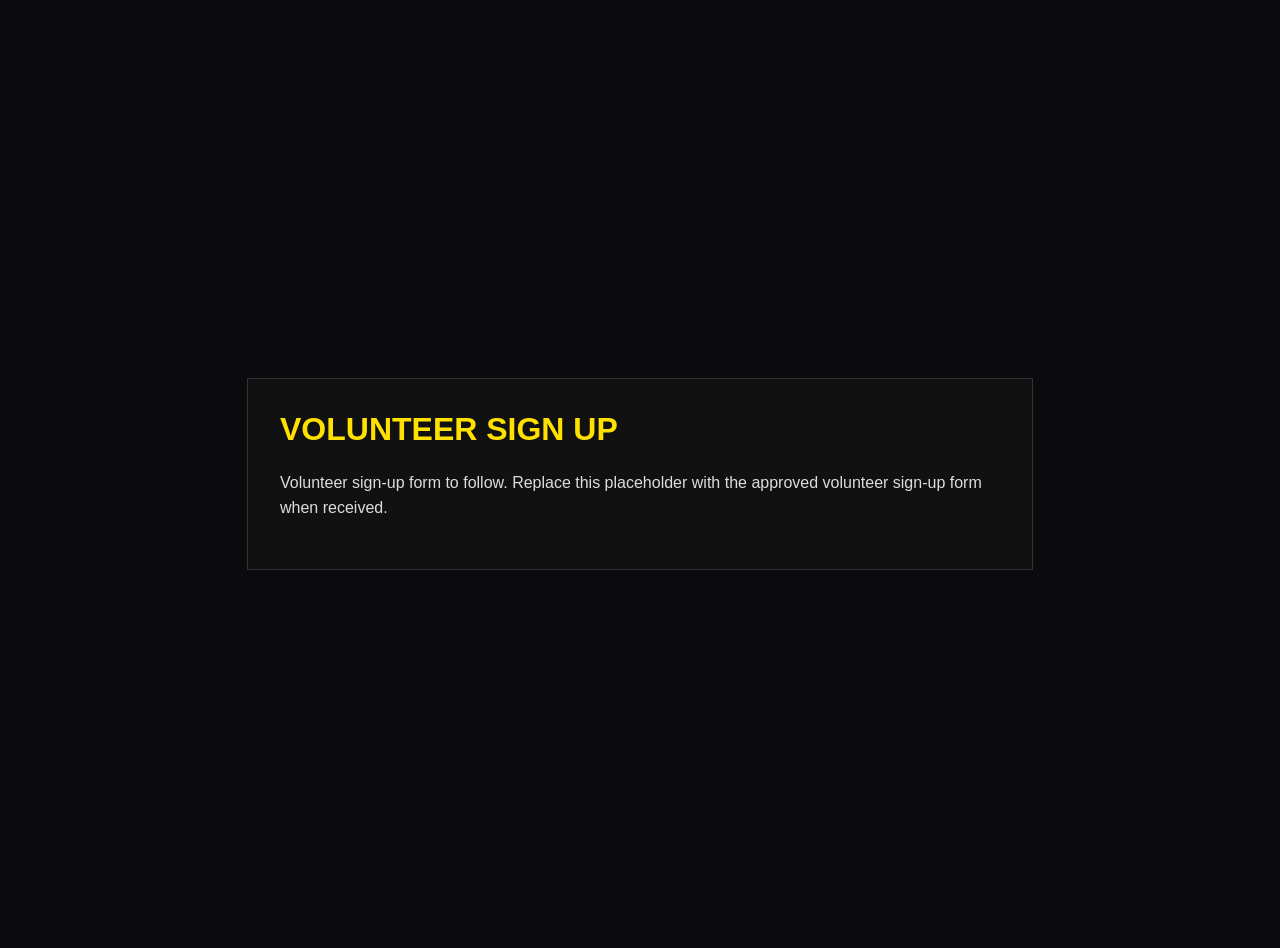
<file: docs/volunteer-sign-up.html>
<!doctype html><html lang="en"><head><meta charset="utf-8"><meta name="viewport" content="width=device-width, initial-scale=1"><title>Volunteer Sign Up</title><style>body{font-family:Arial,sans-serif;background:#0a0a0f;color:#fff;margin:0;display:grid;place-items:center;min-height:100vh;padding:24px}main{max-width:720px;border:1px solid #333;background:#111;padding:32px}h1{margin-top:0;color:#ffe100;text-transform:uppercase}p{line-height:1.6;color:#ddd}</style></head><body><main><h1>Volunteer Sign Up</h1><p>Volunteer sign-up form to follow. Replace this placeholder with the approved volunteer sign-up form when received.</p></main></body></html>
</file>
<file: css/styles.css>
:root{
  --bg:#050507;--ink:#fff;--muted:#c7c6d2;--yellow:#ffe100;--pink:#e9008a;--blue:#008bd2;--cyan:#00d8ff;--panel:rgba(255,255,255,.075);--line:rgba(255,255,255,.16);--display:Impact,Haettenschweiler,'Arial Narrow Bold',sans-serif;--body:Arial,Helvetica,sans-serif
}
*{box-sizing:border-box}html{scroll-behavior:smooth}body{margin:0;background:var(--bg);color:var(--ink);font-family:var(--body);overflow-x:hidden}body:before{content:"";position:fixed;inset:0;z-index:-3;pointer-events:none;background:radial-gradient(circle at 15% 10%,rgba(233,0,138,.26),transparent 28%),radial-gradient(circle at 88% 18%,rgba(0,139,210,.24),transparent 26%),linear-gradient(180deg,#050507,#090b10 52%,#050507)}body:after{content:"";position:fixed;inset:0;z-index:-2;pointer-events:none;opacity:.22;background-image:linear-gradient(rgba(255,255,255,.065) 1px,transparent 1px),linear-gradient(90deg,rgba(255,255,255,.065) 1px,transparent 1px);background-size:46px 46px;mask-image:linear-gradient(#000,transparent 82%)}img{display:block;max-width:100%}a{color:inherit;text-decoration:none}.container{width:min(1180px,calc(100% - 32px));margin-inline:auto}.skip-link{position:absolute;left:-999px;top:auto}.skip-link:focus{left:12px;top:12px;z-index:999;background:var(--yellow);color:#000;padding:10px 14px}.site-header{position:sticky;top:0;z-index:80;background:rgba(5,5,7,.84);backdrop-filter:blur(18px);border-bottom:1px solid var(--line)}.partner-strip{height:40px;overflow:hidden;border-bottom:1px solid var(--line);background:#020204}.partner-track{height:40px;display:flex;align-items:center;gap:30px;white-space:nowrap;animation:marquee 18s linear infinite}.partner-track img{height:30px;width:auto;margin-left:26px}.partner-track strong{font-family:var(--display);color:var(--yellow);letter-spacing:.05em;text-transform:uppercase}.partner-track span{font-size:.82rem;text-transform:uppercase;font-weight:900;color:#e8e8ef}@keyframes marquee{0%{transform:translateX(0)}100%{transform:translateX(-42%)}}.nav{height:78px;display:flex;align-items:center;gap:22px;padding:0 22px}.brand{width:176px;min-width:176px}.brand img{height:56px;width:auto;object-fit:contain}.nav-links{display:flex;align-items:center;gap:18px;margin-left:auto}.nav-links a{font-size:.78rem;font-weight:900;text-transform:uppercase;letter-spacing:.04em;color:#ededf3}.nav-links a:hover{color:var(--yellow)}.nav-cta,.button{display:inline-flex;align-items:center;justify-content:center;min-height:46px;padding:12px 20px;border:2px solid var(--yellow);background:var(--yellow);color:#050507;font-family:var(--display);text-transform:uppercase;letter-spacing:.05em;box-shadow:6px 6px 0 var(--pink);transition:.2s ease}.nav-cta:hover,.button:hover{transform:translate(-3px,-3px);box-shadow:9px 9px 0 var(--pink)}.menu-toggle{display:none;margin-left:auto;border:1px solid var(--line);background:transparent;color:#fff;padding:10px 14px;text-transform:uppercase;font-weight:900}.button-outline{background:transparent;color:#fff;box-shadow:6px 6px 0 rgba(0,139,210,.9)}.button-dark{background:#06060a;color:#fff;border-color:#06060a}.button-light{background:#fff;color:#050507;border-color:#fff;box-shadow:6px 6px 0 var(--blue)}.hero{position:relative;min-height:calc(100vh - 118px);display:grid;align-items:center;padding:92px 0 82px;overflow:hidden}.hero-bg{position:absolute;inset:0;z-index:-2;background:linear-gradient(90deg,rgba(0,0,0,.92),rgba(0,0,0,.55),rgba(0,0,0,.86)),url('../assets/photos/Flag Football .jpeg') center/cover no-repeat;filter:saturate(.9) contrast(1.1)}.hero-bg:after{content:"";position:absolute;inset:0;background:linear-gradient(0deg,#050507 0%,transparent 28%,transparent 70%,#050507 100%),repeating-linear-gradient(0deg,rgba(255,255,255,.035) 0 1px,transparent 1px 7px);mix-blend-mode:screen}.hero-inner{display:grid;grid-template-columns:1.05fr .95fr;gap:52px;align-items:center}.hero-logo{width:min(430px,92%);height:auto;margin-bottom:26px}.eyebrow{font-family:var(--display);color:var(--yellow);font-size:1rem;text-transform:uppercase;letter-spacing:.08em;margin:0 0 16px;display:flex;align-items:center;gap:10px}.eyebrow:before{content:"";width:36px;height:10px;background:linear-gradient(90deg,var(--pink) 0 33%,var(--cyan) 33% 66%,var(--yellow) 66%)}.eyebrow.dark{color:#050507}.eyebrow.dark:before{background:#050507}h1,h2,h3{font-family:var(--display);text-transform:uppercase;line-height:.92;margin:0;color:#fff}h1{font-size:clamp(4.4rem,9vw,8.8rem);color:var(--yellow);text-shadow:6px 6px 0 var(--pink),11px 11px 0 rgba(0,139,210,.72)}h2{font-size:clamp(2.8rem,6vw,5.6rem)}h3{font-size:2rem}p{line-height:1.65;color:var(--muted)}.lead{font-size:1.14rem;color:#f0eff7;max-width:720px}.actions{display:flex;gap:16px;flex-wrap:wrap;margin-top:30px}.hero-photo-board{position:relative;min-height:560px}.photo{position:absolute;margin:0;overflow:hidden;border:1px solid var(--line);background:#111}.photo img{width:100%;height:100%;object-fit:cover;filter:saturate(1.06) contrast(1.08)}.photo-main{right:4%;top:2%;width:72%;height:58%;box-shadow:16px 16px 0 rgba(233,0,138,.78);transform:rotate(2deg)}.photo-small.top{left:0;top:38%;width:48%;height:32%;box-shadow:-12px 12px 0 rgba(0,139,210,.82);transform:rotate(-3deg)}.photo-small.bottom{right:0;bottom:1%;width:52%;height:34%;box-shadow:12px 12px 0 rgba(255,225,0,.78);transform:rotate(3deg)}section{padding:96px 0}.section-heading{max-width:880px;margin-bottom:34px}.section-heading.center{text-align:center;margin-inline:auto}.section-heading.center .eyebrow{justify-content:center}.location-grid{display:grid;grid-template-columns:repeat(4,1fr);gap:18px}.location-card{position:relative;min-height:500px;border:1px solid var(--line);background:#101015;overflow:hidden;cursor:pointer;box-shadow:0 20px 60px rgba(0,0,0,.25);transition:.22s ease}.location-card:hover{transform:translateY(-8px);border-color:rgba(255,225,0,.76)}.location-photo{position:absolute;inset:0;width:100%;height:100%;object-fit:cover;filter:saturate(1.05) contrast(1.08);opacity:.56}.location-card:after{content:"";position:absolute;inset:0;background:linear-gradient(transparent 10%,rgba(0,0,0,.95) 72%),linear-gradient(135deg,rgba(0,139,210,.25),transparent 46%)}.location-badge{position:absolute;top:18px;left:18px;z-index:2;width:92px;height:auto}.location-badge img{width:100%;height:auto}.location-body{position:absolute;left:18px;right:18px;bottom:18px;z-index:2}.location-body small{display:block;color:var(--cyan);font-weight:900;text-transform:uppercase;margin-bottom:10px}.location-body h3{font-size:1.95rem;color:#fff}.location-body p{margin:9px 0 0;color:#fff}.location-body p+p{font-size:.88rem;line-height:1.45;color:#e9e8f2}.pill-row{display:flex;flex-wrap:wrap;gap:8px;margin-top:14px}.pill{font-size:.72rem;font-weight:900;text-transform:uppercase;border:1px solid rgba(255,255,255,.24);padding:7px 9px;background:rgba(0,0,0,.45)}.chairs-section{padding-top:30px}.chairs-grid{display:grid;grid-template-columns:repeat(4,1fr);gap:16px}.chairs-grid article{min-height:150px;display:flex;flex-direction:column;justify-content:flex-end;padding:22px;border:1px solid var(--line);background:linear-gradient(135deg,rgba(233,0,138,.22),rgba(0,139,210,.12));box-shadow:10px 10px 0 rgba(255,225,0,.15)}.chairs-grid span{font-family:var(--display);font-size:2rem;text-transform:uppercase;color:var(--yellow)}.chairs-grid small{text-transform:uppercase;font-weight:900;color:#fff}.brand-system{padding:58px 0;background:linear-gradient(90deg,rgba(233,0,138,.12),rgba(0,139,210,.12));border-block:1px solid var(--line)}.brand-grid{display:grid;grid-template-columns:1.2fr .8fr 1.25fr;gap:18px;align-items:stretch}.logo-panel{min-height:220px;padding:24px;border:1px solid var(--line);background:rgba(255,255,255,.045);display:grid;place-items:center;overflow:hidden}.logo-panel img{max-height:170px;object-fit:contain}.logo-panel.large img{max-height:190px}.logo-panel.wide img{max-height:145px}.split{display:grid;grid-template-columns:1fr 1fr;gap:56px;align-items:center}.copy-block p+p{margin-top:16px}.stacked-images,.legacy-photos{min-height:560px;position:relative}.stacked-images img,.legacy-photos img{position:absolute;object-fit:cover;border:1px solid var(--line)}.stacked-images img:first-child{left:0;top:0;width:66%;height:78%;box-shadow:16px 16px 0 rgba(0,139,210,.72)}.stacked-images img:last-child{right:0;bottom:0;width:58%;height:45%;box-shadow:16px 16px 0 rgba(233,0,138,.72)}.experience-section{background:linear-gradient(180deg,rgba(255,255,255,.035),transparent)}.experience-grid{display:grid;grid-template-columns:repeat(12,1fr);grid-auto-rows:128px;gap:14px}.exp-card{position:relative;overflow:hidden;border:1px solid var(--line);background:#111}.exp-card img{width:100%;height:100%;object-fit:cover;filter:saturate(1.1) contrast(1.08)}.exp-card:after{content:"";position:absolute;inset:0;background:linear-gradient(transparent 20%,rgba(0,0,0,.9))}.exp-card span{position:absolute;left:18px;right:18px;bottom:16px;z-index:2;font-family:var(--display);font-size:1.7rem;color:var(--yellow);text-transform:uppercase;text-shadow:3px 3px 0 #000}.exp-card.tall{grid-column:span 4;grid-row:span 3}.exp-card.wide{grid-column:span 5;grid-row:span 2}.exp-card:not(.tall):not(.wide){grid-column:span 3;grid-row:span 2}.register-section{padding:86px 0}.register-card{display:grid;grid-template-columns:1.35fr .75fr;gap:30px;align-items:center;background:linear-gradient(135deg,var(--yellow),#fff 54%,rgba(0,139,210,.92));padding:42px;color:#050507;box-shadow:18px 18px 0 rgba(233,0,138,.72)}.register-card h2,.register-card p{color:#050507}.register-logo{width:min(330px,88%);margin-bottom:18px}.register-actions{display:grid;gap:18px}.legacy-section{background:linear-gradient(180deg,rgba(255,255,255,.04),transparent)}.legacy-photos img:first-child{left:0;top:0;width:68%;height:78%;box-shadow:-16px 16px 0 rgba(255,225,0,.72)}.legacy-photos img:last-child{right:0;bottom:0;width:58%;height:45%;box-shadow:16px 16px 0 rgba(233,0,138,.72)}.legacy-logo{width:min(440px,100%);margin-bottom:24px}.legacy-list{padding-left:20px;margin-top:18px;line-height:1.72;color:var(--muted)}.panels-grid{display:grid;grid-template-columns:repeat(3,1fr);gap:18px}.info-panel{padding:30px;border:1px solid var(--line);background:var(--panel);min-height:280px}.info-panel a{display:inline-flex;margin-top:18px;color:var(--yellow);font-weight:900;text-transform:uppercase}.footer{border-top:1px solid var(--line);padding:38px 0;text-align:center}.footer-logo{width:min(410px,90vw);margin:0 auto 18px}.location-modal{width:min(980px,calc(100% - 28px));border:1px solid var(--line);background:#08070c;color:#fff;padding:0;box-shadow:0 30px 90px #000}.location-modal::backdrop{background:rgba(0,0,0,.76);backdrop-filter:blur(8px)}.modal-close{position:absolute;right:14px;top:12px;z-index:5;width:42px;height:42px;border-radius:50%;background:var(--pink);color:#fff;border:0;font-size:28px;line-height:1;cursor:pointer}.modal-hero{height:290px;position:relative;overflow:hidden}.modal-hero img{width:100%;height:100%;object-fit:cover}.modal-hero:after{content:"";position:absolute;inset:0;background:linear-gradient(transparent,rgba(0,0,0,.92))}.modal-body{padding:32px}.modal-logo{width:185px;margin:-74px 0 18px;position:relative;z-index:4}.modal-body h3{font-size:3.4rem;margin-bottom:10px}.detail-tabs{display:flex;flex-wrap:wrap;gap:10px;margin:24px 0 18px}.tab-button{border:1px solid rgba(255,255,255,.24);background:rgba(255,255,255,.08);color:#fff;padding:10px 12px;font-weight:900;text-transform:uppercase;cursor:pointer}.tab-button.active{background:var(--yellow);border-color:var(--yellow);color:#050507}.tab-panel{display:none;border:1px solid var(--line);background:rgba(255,255,255,.065);padding:20px}.tab-panel.active{display:block}.detail-grid{display:grid;grid-template-columns:repeat(2,1fr);gap:14px}.detail-grid div{border:1px solid var(--line);background:rgba(0,0,0,.25);padding:14px}.detail-grid strong{display:block;color:var(--cyan);text-transform:uppercase;font-size:.78rem;margin-bottom:4px}.tab-panel ul{margin:12px 0 0;padding-left:20px;line-height:1.7}.tab-panel h4{margin:0 0 10px;color:var(--yellow);font-family:var(--display);font-size:1.6rem;text-transform:uppercase}.reveal{opacity:0;transform:translateY(28px);transition:opacity .72s ease,transform .72s ease}.reveal.visible{opacity:1;transform:translateY(0)}
@media(max-width:1050px){.nav-links{display:none;position:absolute;top:118px;right:18px;background:#07060b;border:1px solid var(--line);padding:18px;flex-direction:column}.nav-links.open{display:flex}.menu-toggle{display:block}.hero-inner,.split,.register-card{grid-template-columns:1fr}.location-grid,.chairs-grid,.panels-grid{grid-template-columns:repeat(2,1fr)}.brand-grid{grid-template-columns:1fr}.hero-photo-board{min-height:500px}.experience-grid{grid-template-columns:repeat(6,1fr)}.exp-card.tall,.exp-card.wide,.exp-card:not(.tall):not(.wide){grid-column:span 3;grid-row:span 2}}
@media(max-width:650px){.container{width:min(100% - 26px,1180px)}.partner-strip{display:none}.nav{height:82px}.brand{width:132px;min-width:132px}.brand img{height:44px}.nav-cta{display:none}.nav-links{top:82px}.hero{padding-top:74px}.hero-logo{max-width:92vw}.hero-photo-board{min-height:410px}.photo-main{width:88%;height:55%}.photo-small.top,.photo-small.bottom{width:58%;height:30%}.location-grid,.chairs-grid,.panels-grid,.detail-grid{grid-template-columns:1fr}.location-card{min-height:440px}.logo-panel{min-height:145px}.stacked-images,.legacy-photos{min-height:450px}.experience-grid{display:block}.exp-card{height:260px;margin-bottom:16px}.register-card{padding:26px}h1{font-size:4.2rem;text-shadow:4px 4px 0 var(--pink)}h2{font-size:3rem}.modal-body h3{font-size:2.4rem}.modal-body{padding:24px}.modal-logo{width:145px}}

/* Requested interaction updates */
body.modal-open{overflow:hidden;touch-action:none}.menu-toggle{width:48px;height:44px;padding:0;align-items:center;justify-content:center;gap:5px;flex-direction:column;border-radius:0}.menu-toggle span{display:block;width:24px;height:2px;background:#fff;transition:transform .22s ease,opacity .22s ease}.menu-toggle.open span:nth-child(1){transform:translateY(7px) rotate(45deg)}.menu-toggle.open span:nth-child(2){opacity:0}.menu-toggle.open span:nth-child(3){transform:translateY(-7px) rotate(-45deg)}.pill{font-family:var(--body);color:#fff;cursor:pointer}.pill:hover,.pill:focus-visible{background:var(--yellow);color:#050507;outline:none}.location-modal{max-height:calc(100dvh - 34px);overflow:auto;scrollbar-width:none}.location-modal::-webkit-scrollbar,.modal-body::-webkit-scrollbar{display:none}.modal-body{max-height:calc(100dvh - 325px);overflow:auto;scrollbar-width:none}.tab-button{border-radius:0}.tab-button:focus-visible{outline:2px solid var(--cyan);outline-offset:2px}
@media(max-width:1050px){.nav-links{left:auto;min-width:240px;box-shadow:0 18px 60px rgba(0,0,0,.55)}.nav-links a{padding:10px 6px}.menu-toggle{display:flex}}
@media(max-width:650px){.nav-links{left:13px;right:13px;top:82px}.menu-toggle{margin-left:auto}.location-modal{width:calc(100% - 20px);max-height:calc(100dvh - 20px)}.modal-hero{height:220px}.modal-body{max-height:calc(100dvh - 245px);padding-bottom:32px}.detail-tabs{position:sticky;top:0;z-index:3;background:#08070c;padding:10px 0}.tab-button{font-size:.78rem;padding:9px 10px}}

/* Final client content pass updates */
.partner-track{animation-duration:14s;gap:34px}.brand{width:142px;min-width:142px}.brand img{height:48px}.hero-logo{width:min(320px,82%)}.hero-partner-lockup{margin-top:34px;padding:16px 18px;border:1px solid rgba(255,255,255,.2);background:rgba(0,0,0,.38);backdrop-filter:blur(8px);max-width:720px}.hero-partner-lockup span{display:block;font-family:var(--display);text-transform:uppercase;letter-spacing:.08em;color:var(--yellow);margin-bottom:12px}.hero-partner-lockup img{width:100%;height:auto;max-height:118px;object-fit:contain}.section-heading.compact{margin-bottom:22px}.partner-lockup-panel{border:1px solid var(--line);background:rgba(0,0,0,.38);padding:22px;box-shadow:14px 14px 0 rgba(0,139,210,.32)}.partner-lockup-panel img{width:100%;height:auto;object-fit:contain}.location-body .profile-link{display:inline-flex;margin-top:14px;color:var(--yellow);font-weight:900;text-transform:uppercase;letter-spacing:.03em}.location-body .profile-link:after{content:' →'}.footer-partners{width:min(840px,95vw);margin:18px auto 22px;max-height:142px;object-fit:contain}.info-panel a[href*="Sponsorship"]{color:var(--yellow)}
@media(max-width:1050px){.hero-logo{width:min(300px,76%)}.hero-partner-lockup img{max-height:95px}.brand{width:128px;min-width:128px}.brand img{height:44px}}
@media(max-width:650px){.hero-logo{width:min(245px,78vw)}.hero-partner-lockup{padding:12px}.hero-partner-lockup img{max-height:74px}.footer-partners{max-height:100px}.partner-lockup-panel{padding:12px}.brand{width:116px;min-width:116px}.brand img{height:40px}}
.location-body .card-address{font-size:.8rem;color:#d7f6ff;margin-top:10px;line-height:1.35}


/* Latest client revisions */
.partner-track{animation-duration:26s !important;gap:38px}
.brand{width:176px;min-width:176px}.brand img{height:60px;width:auto;object-fit:contain}
.hero-logo{width:min(500px,96%)}
.register-logo{width:min(400px,94%)}
.footer-logo{width:min(480px,92vw)}
.hero-partner-lockup{max-width:840px;padding:18px 20px}.hero-partner-lockup img{max-height:132px}
.partner-lockup-panel{padding:26px}.partner-lockup-panel img{max-height:220px;width:100%;object-fit:contain}
.footer-partners{max-height:164px}
.location-body{display:flex;flex-direction:column;align-items:center;text-align:center}
.location-body .card-date{font-size:1rem;line-height:1.25;margin-bottom:14px;color:var(--cyan)}
.location-body .card-date span{display:block}
.location-body h3{font-size:2rem}
.location-body p{max-width:96%}
.location-body .card-address{font-size:.92rem;line-height:1.45;max-width:95%;margin-inline:auto}
.location-body .profile-link{align-self:flex-start;text-align:left;margin-top:16px}
.info-panel a{display:flex;width:max-content}
.info-panel .secondary-link{margin-top:16px}
.modal-body .eyebrow{flex-direction:column;align-items:flex-start;gap:4px}
.modal-body .eyebrow-time{display:block}
@media(max-width:1050px){.brand{width:160px;min-width:160px}.brand img{height:54px}.hero-logo{width:min(420px,90%)}.partner-track{animation-duration:28s !important}.footer-partners{max-height:142px}}
@media(max-width:650px){.partner-track{animation-duration:32s !important}.brand{width:145px;min-width:145px}.brand img{height:48px}.hero-logo{width:min(320px,92vw)}.register-logo{width:min(320px,94vw)}.hero-partner-lockup img{max-height:88px}.partner-lockup-panel img{max-height:118px}.location-body .card-date{font-size:1.02rem}.footer-partners{max-height:108px}}

/* Logo visibility improvement */
.brand img,.hero-logo,.footer-logo{filter:drop-shadow(0 0 10px rgba(0,0,0,.28)) drop-shadow(0 0 18px rgba(255,255,255,.04))}
.hero-logo{opacity:.98}
.footer-logo{margin-bottom:10px}

/* Location card logo/text spacing fix */
.location-card{min-height:620px;}
.location-badge{top:24px;left:50%;transform:translateX(-50%);width:124px;z-index:3;}
.location-body{top:185px;bottom:24px;left:22px;right:22px;justify-content:flex-start;gap:8px;}
.location-body .card-date{margin-top:0;margin-bottom:8px;}
.location-body h3{margin-top:4px;}
.location-body p{margin-top:6px;}
.location-body .card-address{margin-top:8px;}
.location-body .profile-link{margin-top:auto;align-self:flex-start;}
@media(max-width:1050px){.location-card{min-height:600px;}.location-badge{width:112px;top:22px;}.location-body{top:165px;}}
@media(max-width:650px){.location-card{min-height:575px;}.location-badge{width:106px;top:20px;}.location-body{top:158px;left:18px;right:18px;bottom:20px;}}

/* Homepage partnership lock-up prominence update */
.hero-brand-row{display:flex;align-items:flex-start;justify-content:space-between;gap:34px;margin-bottom:20px;max-width:100%;}
.hero-brand-row .hero-logo{flex:0 0 auto;width:min(420px,46vw);margin:0;}
.hero-brand-row .hero-partner-lockup{flex:1 1 440px;margin:2px 0 0;padding:0;border:0 !important;background:transparent !important;box-shadow:none !important;backdrop-filter:none !important;max-width:620px;}
.hero-partner-lockup span{color:var(--yellow);font-size:.9rem;line-height:1.25;margin-bottom:10px;text-shadow:0 2px 10px rgba(0,0,0,.45);}
.hero-partner-lockup img{width:100%;max-height:164px;object-fit:contain;filter:drop-shadow(0 4px 14px rgba(0,0,0,.55));}
.partner-lockup-panel{border:0 !important;background:transparent !important;box-shadow:none !important;padding:0 !important;}
.partner-lockup-panel img{max-height:260px;filter:drop-shadow(0 4px 14px rgba(0,0,0,.42));}
.location-body .card-address{line-height:1.5;white-space:normal;text-align:center;}
.detail-grid div{line-height:1.45;}
@media(max-width:1050px){.hero-brand-row{gap:24px;align-items:center}.hero-brand-row .hero-logo{width:min(340px,44vw)}.hero-brand-row .hero-partner-lockup{max-width:520px}.hero-partner-lockup img{max-height:132px}}
@media(max-width:650px){.hero-brand-row{display:block}.hero-brand-row .hero-logo{width:min(320px,92vw);margin-bottom:18px}.hero-brand-row .hero-partner-lockup{max-width:100%}.hero-partner-lockup img{max-height:112px}.partner-lockup-panel img{max-height:150px}}


/* Better partnership lockup design */
.partner-strip{padding:0;border-bottom:1px solid rgba(255,255,255,.09);background:rgba(0,0,0,.82);position:relative;z-index:12;overflow:hidden}
.partner-strip-inner{display:grid;grid-template-columns:auto 1fr;align-items:center;gap:26px;min-height:48px}
.partner-label{font-family:var(--display);font-size:.92rem;line-height:1.1;color:var(--yellow);text-transform:uppercase;letter-spacing:.04em;white-space:nowrap;flex:0 0 auto}
.partner-marquee{min-width:0;overflow:hidden;mask-image:linear-gradient(90deg,transparent 0,#000 6%,#000 94%,transparent 100%)}
.partner-track{display:flex;align-items:center;gap:34px;width:max-content;animation:partnerMarquee 34s linear infinite}
.partner-track span{font-weight:800;letter-spacing:.04em;white-space:nowrap;color:#fff;opacity:.96;text-transform:uppercase;font-size:.88rem}
@keyframes partnerMarquee{from{transform:translateX(0)}to{transform:translateX(-50%)}}
.hero-brand-row{display:grid;grid-template-columns:minmax(350px,1.1fr) minmax(380px,.9fr);align-items:center;gap:46px;margin-bottom:18px;max-width:980px}
.hero-brand-row .hero-logo{width:min(470px,100%);margin:0}
.hero-brand-row .hero-partner-lockup{flex:none;max-width:none;margin:0;padding:0;background:transparent !important;border:0 !important;box-shadow:none !important;backdrop-filter:none !important;display:flex;flex-direction:column;align-items:flex-start;justify-content:center;gap:14px}
.hero-partner-lockup .partner-lockup-title{margin:0;font-family:var(--display);font-size:1.28rem;line-height:1.1;text-transform:uppercase;color:var(--yellow);letter-spacing:.03em;text-wrap:balance;max-width:460px;text-shadow:0 4px 14px rgba(0,0,0,.42)}
.hero-partner-lockup .partner-lockup-title::after{content:"";display:block;width:110px;height:3px;margin-top:12px;background:linear-gradient(90deg,var(--yellow),var(--cyan),transparent)}
.hero-partner-lockup img{width:min(100%,620px);max-height:none;height:auto;object-fit:contain;filter:drop-shadow(0 10px 30px rgba(0,0,0,.48)) brightness(1.08);transform:translateX(-6px)}
.brand-system .section-heading.compact{max-width:820px;margin-inline:auto 0 auto}
.partner-lockup-panel{max-width:980px;margin:0 auto}
.partner-lockup-panel img{max-height:300px;width:100%;object-fit:contain;filter:drop-shadow(0 10px 24px rgba(0,0,0,.4)) brightness(1.05)}
@media(max-width:1200px){.hero-brand-row{grid-template-columns:minmax(300px,1fr) minmax(320px,.95fr);gap:32px}.hero-brand-row .hero-logo{width:min(400px,100%)}.hero-partner-lockup .partner-lockup-title{font-size:1.12rem}.hero-partner-lockup img{width:min(100%,540px)}}
@media(max-width:1050px){.partner-strip-inner{grid-template-columns:1fr;gap:8px;padding:10px 0;min-height:0}.partner-label{text-align:center;white-space:normal;font-size:.86rem}.partner-track{animation-duration:40s !important;gap:26px}.partner-track span{font-size:.8rem}.hero-brand-row{grid-template-columns:1fr;gap:18px;align-items:flex-start}.hero-brand-row .hero-logo{width:min(420px,92vw)}.hero-brand-row .hero-partner-lockup{max-width:100%}.hero-partner-lockup img{transform:none;width:min(100%,640px)}.hero-partner-lockup .partner-lockup-title{max-width:640px}}
@media(max-width:650px){.partner-strip{display:block !important}.partner-strip-inner{gap:6px;padding:8px 0}.partner-label{font-size:.74rem;line-height:1.2}.partner-marquee{mask-image:none}.partner-track{animation-duration:45s !important;gap:18px}.partner-track span{font-size:.72rem}.hero-brand-row .hero-logo{width:min(320px,84vw)}.hero-partner-lockup .partner-lockup-title{font-size:.98rem}.hero-partner-lockup .partner-lockup-title::after{width:84px;margin-top:10px}.hero-partner-lockup img{width:min(100%,520px)}.partner-lockup-panel img{max-height:180px}}


/* Smart-device fix for partnership heading */
.partner-label span{display:block}
.hero-partner-lockup .partner-lockup-title span{display:block}
@media(max-width:650px){
  .partner-strip{padding:4px 0 6px}
  .partner-strip-inner{padding:6px 0 4px}
  .partner-label{display:block;max-width:100%;font-size:.7rem;line-height:1.22;letter-spacing:.03em;padding:0 10px;text-align:center}
  .partner-label span + span{margin-top:2px}
  .partner-marquee{width:100%;overflow:hidden}
  .partner-track{min-width:max-content;animation-duration:52s !important;gap:16px;padding-inline:6px}
  .partner-track span{font-size:.68rem;letter-spacing:.03em}
  .hero-partner-lockup{padding-top:2px}
  .hero-partner-lockup .partner-lockup-title{font-size:.92rem;line-height:1.18;max-width:100%;text-wrap:pretty}
  .hero-partner-lockup .partner-lockup-title span{margin-top:2px}
}
@media(max-width:420px){
  .partner-label{font-size:.64rem;line-height:1.18;padding:0 8px}
  .partner-track{animation-duration:56s !important;gap:14px}
  .partner-track span{font-size:.64rem}
  .hero-partner-lockup .partner-lockup-title{font-size:.84rem}
}


/* Mobile partnership strip refinement */
.partner-label span{display:inline}
.hero-partner-lockup .partner-lockup-title span{display:inline}
@media(max-width:650px){
  .partner-strip{padding:0;overflow:hidden}
  .partner-strip-inner{display:block;padding:8px 10px 7px;min-height:auto}
  .partner-label{display:block;white-space:nowrap;text-align:center;max-width:100%;font-size:.56rem;line-height:1.1;letter-spacing:.02em;padding:0;margin:0 auto;overflow:hidden;text-overflow:clip}
  .partner-marquee{display:none !important}
  .hero-partner-lockup .partner-lockup-title{white-space:nowrap;font-size:.76rem;line-height:1.1;max-width:100%;letter-spacing:.02em;text-wrap:normal;overflow:hidden}
}
@media(max-width:420px){
  .partner-label{font-size:.5rem;letter-spacing:.01em}
  .hero-partner-lockup .partner-lockup-title{font-size:.68rem}
}


/* Final mobile partnership strip fix: keep title on one line and restore sliding partner names */
@media (max-width:650px){
  .partner-strip{padding:0;overflow:hidden}
  .partner-strip-inner{display:flex !important;flex-direction:column;align-items:stretch;gap:6px;padding:8px 0 8px;min-height:auto}
  .partner-label{display:block;white-space:nowrap;text-align:center;max-width:100%;font-size:.62rem;line-height:1.08;letter-spacing:.015em;padding:0 10px;margin:0;overflow:hidden;text-overflow:clip}
  .partner-marquee{display:block !important;width:100%;overflow:hidden;mask-image:none}
  .partner-track{display:flex;align-items:center;gap:20px;white-space:nowrap;height:auto;padding:0 10px 2px;animation:marquee 30s linear infinite !important;will-change:transform}
  .partner-track span{font-size:.64rem;line-height:1.1}
}
@media (max-width:420px){
  .partner-label{font-size:.54rem}
  .partner-track{gap:16px}
  .partner-track span{font-size:.58rem}
}


/* Email-requested hero partnership lockup refinement */
.hero-brand-row{display:grid !important;grid-template-columns:minmax(360px,1fr) minmax(520px,1.02fr) !important;align-items:start !important;gap:44px !important;max-width:1180px !important;margin-bottom:24px !important;}
.hero-brand-row .hero-logo{width:min(500px,100%) !important;max-width:100% !important;margin:0 !important;}
.hero-brand-row .hero-partner-lockup{flex:none !important;align-self:start !important;justify-self:start !important;width:100% !important;max-width:720px !important;margin:12px 0 0 !important;padding:0 !important;background:transparent !important;border:0 !important;border-left:0 !important;border-radius:0 !important;box-shadow:none !important;backdrop-filter:none !important;overflow:visible !important;}
.hero-partner-lockup .partner-lockup-title{margin:0 0 16px !important;max-width:620px !important;font-size:1.18rem !important;line-height:1.05 !important;letter-spacing:.025em !important;text-wrap:balance !important;white-space:normal !important;overflow:visible !important;}
.hero-partner-lockup .partner-lockup-title::after{width:132px !important;height:4px !important;margin-top:12px !important;background:linear-gradient(90deg,var(--yellow),var(--cyan),transparent) !important;}
.hero-partner-lockup img{display:block !important;width:min(100%,700px) !important;max-width:100% !important;max-height:none !important;height:auto !important;object-fit:contain !important;transform:none !important;filter:drop-shadow(0 10px 24px rgba(0,0,0,.35)) brightness(1.08) !important;}

@media (max-width:1200px){
  .hero-brand-row{grid-template-columns:minmax(320px,.95fr) minmax(450px,1.05fr) !important;gap:34px !important;}
  .hero-brand-row .hero-logo{width:min(430px,100%) !important;}
  .hero-brand-row .hero-partner-lockup{max-width:650px !important;margin-top:6px !important;}
  .hero-partner-lockup .partner-lockup-title{font-size:1.06rem !important;max-width:560px !important;}
  .hero-partner-lockup img{width:min(100%,620px) !important;}
}

@media (max-width:1050px){
  .hero-brand-row{grid-template-columns:1fr !important;gap:18px !important;align-items:flex-start !important;}
  .hero-brand-row .hero-logo{width:min(420px,92vw) !important;}
  .hero-brand-row .hero-partner-lockup{max-width:100% !important;margin:0 !important;}
  .hero-partner-lockup .partner-lockup-title{font-size:1rem !important;max-width:640px !important;}
  .hero-partner-lockup img{width:min(100%,640px) !important;}
}

@media (max-width:650px){
  .hero{overflow-x:hidden !important;}
  .hero-inner,.hero-copy{overflow:visible !important;}
  .hero-brand-row{display:flex !important;flex-direction:column !important;align-items:flex-start !important;gap:16px !important;width:100% !important;max-width:100% !important;}
  .hero-brand-row .hero-logo{width:min(360px,90vw) !important;}
  .hero-brand-row .hero-partner-lockup{width:100% !important;max-width:100% !important;margin:0 !important;padding:0 !important;}
  .hero-partner-lockup .partner-lockup-title{font-size:.92rem !important;line-height:1.08 !important;max-width:100% !important;margin-bottom:12px !important;}
  .hero-partner-lockup .partner-lockup-title::after{width:96px !important;height:3px !important;margin-top:10px !important;}
  .hero-partner-lockup img{width:min(100%,560px) !important;max-width:100% !important;}
}

@media (max-width:420px){
  .hero-brand-row .hero-logo{width:min(330px,88vw) !important;}
  .hero-partner-lockup .partner-lockup-title{font-size:.84rem !important;}
  .hero-partner-lockup img{width:100% !important;}
}


/* Slightly larger hero partnership lockup */
.hero-brand-row{grid-template-columns:minmax(340px,.92fr) minmax(620px,1.08fr) !important;gap:52px !important;max-width:1240px !important;}
.hero-brand-row .hero-partner-lockup{max-width:780px !important;margin-top:8px !important;}
.hero-partner-lockup .partner-lockup-title{max-width:700px !important;font-size:1.22rem !important;margin-bottom:18px !important;}
.hero-partner-lockup img{width:min(100%,760px) !important;filter:drop-shadow(0 12px 28px rgba(0,0,0,.36)) brightness(1.1) !important;}
@media (max-width:1200px){.hero-brand-row{grid-template-columns:minmax(320px,.95fr) minmax(500px,1.05fr) !important;gap:38px !important}.hero-brand-row .hero-partner-lockup{max-width:700px !important}.hero-partner-lockup img{width:min(100%,680px) !important}}
@media (max-width:1050px){.hero-brand-row .hero-partner-lockup{max-width:100% !important}.hero-partner-lockup img{width:min(100%,660px) !important}}

/* Co-Chairs title formatting */
.chairs-grid article small{
  line-height:1.35;
  max-width:250px;
  margin:6px auto 0;
}


/* === FINAL HERO + CO-CHAIRS REFINEMENT === */
.hero{padding-top:86px !important;padding-bottom:76px !important;min-height:calc(100vh - 118px) !important;}
.hero-inner{grid-template-columns:minmax(0,1.02fr) minmax(360px,.88fr) !important;gap:42px !important;align-items:end !important;}
.hero-copy{max-width:680px;position:relative;z-index:2;}
.hero-brand-row{display:grid !important;grid-template-columns:minmax(320px,.92fr) minmax(360px,1fr) !important;align-items:center !important;gap:34px !important;max-width:940px !important;margin-bottom:18px !important;}
.hero-brand-row .hero-logo{width:min(430px,100%) !important;max-width:100% !important;margin:0 !important;}
.hero-brand-row .hero-partner-lockup{align-self:center !important;justify-self:start !important;max-width:540px !important;width:100% !important;margin:0 !important;padding:0 !important;background:transparent !important;border:0 !important;box-shadow:none !important;overflow:visible !important;}
.hero-partner-lockup .partner-lockup-title{font-size:1.18rem !important;line-height:1.08 !important;max-width:500px !important;margin:0 0 14px !important;letter-spacing:.025em !important;text-wrap:balance !important;white-space:normal !important;}
.hero-partner-lockup .partner-lockup-title::after{width:112px !important;height:3px !important;margin-top:12px !important;}
.hero-partner-lockup img{display:block !important;width:100% !important;max-width:520px !important;height:auto !important;max-height:none !important;object-fit:contain !important;filter:drop-shadow(0 10px 24px rgba(0,0,0,.34)) brightness(1.08) !important;transform:none !important;}
.hero .eyebrow{margin:10px 0 14px !important;}
.hero h1{max-width:760px;}
.hero .lead{max-width:620px;}
.hero-photo-board{min-height:520px !important;align-self:end;}
.photo-main{width:70% !important;height:56% !important;right:4% !important;top:4% !important;}
.photo-small.top{top:42% !important;left:2% !important;width:42% !important;height:28% !important;}
.photo-small.bottom{right:4% !important;bottom:2% !important;width:46% !important;height:30% !important;}

.chairs-section{padding-top:54px !important;}
.chairs-section .section-heading.center{max-width:960px;margin-bottom:42px !important;}
.chairs-grid{display:grid !important;grid-template-columns:repeat(6,minmax(0,1fr)) !important;gap:22px !important;align-items:stretch;max-width:1220px;margin-inline:auto;}
.chairs-grid .chair-card{position:relative;min-height:190px;display:flex;flex-direction:column;justify-content:flex-end;padding:28px 24px 24px;border:1px solid rgba(255,255,255,.14);background:linear-gradient(135deg,rgba(233,0,138,.18),rgba(10,12,22,.92) 46%,rgba(0,139,210,.18));box-shadow:12px 12px 0 rgba(255,225,0,.14);overflow:hidden;}
.chairs-grid .chair-card::before{content:"";position:absolute;inset:auto auto 0 0;width:100%;height:4px;background:linear-gradient(90deg,var(--yellow),var(--cyan),transparent);opacity:.95;}
.chairs-grid .chair-card span{position:relative;z-index:1;font-family:var(--display);font-size:clamp(2rem,2.2vw,2.6rem);line-height:.94;text-transform:uppercase;color:var(--yellow);margin-bottom:12px;}
.chairs-grid .chair-card small{position:relative;z-index:1;display:flex;flex-direction:column;gap:6px;color:#fff;text-transform:uppercase;font-weight:900;line-height:1.18;font-size:1rem;}
.chair-role{display:block;color:#fff;}
.chair-org{display:block;color:#dce7f6;max-width:24ch;}
.chairs-grid .chair-card:nth-child(1){grid-column:1 / span 2;}
.chairs-grid .chair-card:nth-child(2){grid-column:3 / span 2;}
.chairs-grid .chair-card:nth-child(3){grid-column:5 / span 2;}
.chairs-grid .chair-card:nth-child(4){grid-column:2 / span 2;}
.chairs-grid .chair-card:nth-child(5){grid-column:4 / span 2;}

@media (max-width: 1180px){
  .hero-inner{grid-template-columns:minmax(0,1fr) minmax(320px,.84fr) !important;gap:34px !important;}
  .hero-brand-row{grid-template-columns:minmax(280px,.92fr) minmax(320px,1fr) !important;gap:26px !important;max-width:860px !important;}
  .hero-brand-row .hero-logo{width:min(380px,100%) !important;}
  .hero-partner-lockup .partner-lockup-title{font-size:1.04rem !important;max-width:440px !important;}
  .hero-partner-lockup img{max-width:460px !important;}
  .hero-photo-board{min-height:480px !important;}
  .chairs-grid{gap:18px !important;}
  .chairs-grid .chair-card{padding:24px 20px 22px;min-height:176px;}
}
@media (max-width: 980px){
  .hero{padding-top:74px !important;padding-bottom:70px !important;}
  .hero-inner{grid-template-columns:1fr !important;gap:26px !important;align-items:start !important;}
  .hero-brand-row{grid-template-columns:1fr !important;gap:18px !important;max-width:100% !important;}
  .hero-brand-row .hero-logo{width:min(390px,92vw) !important;}
  .hero-brand-row .hero-partner-lockup{max-width:560px !important;}
  .hero-partner-lockup .partner-lockup-title{font-size:1rem !important;max-width:100% !important;}
  .hero-partner-lockup img{max-width:560px !important;}
  .hero-photo-board{min-height:460px !important;max-width:760px;width:100%;margin:0 auto;}
  .chairs-grid{grid-template-columns:repeat(2,minmax(0,1fr)) !important;max-width:860px;}
  .chairs-grid .chair-card:nth-child(n){grid-column:auto !important;}
}
@media (max-width: 640px){
  .hero{padding-top:58px !important;padding-bottom:56px !important;}
  .hero-brand-row .hero-logo{width:min(300px,82vw) !important;}
  .hero-brand-row .hero-partner-lockup{max-width:100% !important;}
  .hero-partner-lockup .partner-lockup-title{font-size:.92rem !important;line-height:1.14 !important;margin-bottom:10px !important;}
  .hero-partner-lockup .partner-lockup-title::after{width:88px !important;height:3px !important;}
  .hero-partner-lockup img{max-width:100% !important;}
  .hero h1{font-size:clamp(3.3rem,17vw,5.4rem) !important;line-height:.92 !important;}
  .hero .lead{font-size:1rem !important;}
  .hero-photo-board{min-height:380px !important;}
  .photo-main{width:74% !important;height:54% !important;right:0 !important;}
  .photo-small.top{top:44% !important;width:46% !important;height:27% !important;left:0 !important;}
  .photo-small.bottom{width:52% !important;height:28% !important;right:0 !important;}
  .chairs-section .section-heading.center{margin-bottom:28px !important;}
  .chairs-grid{grid-template-columns:1fr !important;gap:16px !important;}
  .chairs-grid .chair-card{min-height:unset;padding:22px 18px 20px;}
  .chairs-grid .chair-card span{font-size:1.8rem;}
  .chairs-grid .chair-card small{font-size:.95rem;}
}

/* FINAL: revert hero heading/photos and co-chair cards */

/* Hero heading + images only */
.hero {
  padding: 92px 0 82px !important;
  min-height: calc(100vh - 118px) !important;
}

.hero-inner {
  grid-template-columns: 1.05fr .95fr !important;
  gap: 52px !important;
  align-items: center !important;
}

.hero h1 {
  font-size: clamp(4.4rem, 9vw, 8.8rem) !important;
  line-height: .92 !important;
  color: var(--yellow) !important;
  text-shadow: 6px 6px 0 var(--pink), 11px 11px 0 rgba(0,139,210,.72) !important;
  max-width: none !important;
}

.hero-photo-board {
  position: relative !important;
  min-height: 560px !important;
  align-self: center !important;
  max-width: none !important;
  width: auto !important;
  margin: 0 !important;
}

.photo-main {
  right: 4% !important;
  top: 2% !important;
  width: 72% !important;
  height: 58% !important;
  box-shadow: 16px 16px 0 rgba(233,0,138,.78) !important;
  transform: rotate(2deg) !important;
}

.photo-small.top {
  left: 0 !important;
  top: 38% !important;
  width: 48% !important;
  height: 32% !important;
  box-shadow: -12px 12px 0 rgba(0,139,210,.82) !important;
  transform: rotate(-3deg) !important;
}

.photo-small.bottom {
  right: 0 !important;
  bottom: 1% !important;
  width: 52% !important;
  height: 34% !important;
  box-shadow: 12px 12px 0 rgba(255,225,0,.78) !important;
  transform: rotate(3deg) !important;
}

/* Co-Chairs: old design, 3 top + 2 centered */
.chairs-section {
  padding-top: 30px !important;
}

.chairs-grid {
  display: grid !important;
  grid-template-columns: repeat(6, minmax(0, 1fr)) !important;
  gap: 18px !important;
  max-width: 1180px !important;
  margin-inline: auto !important;
  align-items: stretch !important;
}

.chairs-grid article,
.chairs-grid .chair-card {
  min-height: 150px !important;
  display: flex !important;
  flex-direction: column !important;
  justify-content: flex-end !important;
  padding: 22px !important;
  border: 1px solid var(--line) !important;
  background: linear-gradient(135deg, rgba(233,0,138,.22), rgba(0,139,210,.12)) !important;
  box-shadow: 10px 10px 0 rgba(255,225,0,.15) !important;
  overflow: visible !important;
}

.chairs-grid article::before,
.chairs-grid .chair-card::before {
  display: none !important;
}

.chairs-grid article > span,
.chairs-grid .chair-card > span {
  font-family: var(--display) !important;
  font-size: 2rem !important;
  line-height: 1 !important;
  text-transform: uppercase !important;
  color: var(--yellow) !important;
  margin: 0 0 10px !important;
}

.chairs-grid small {
  display: block !important;
  text-transform: uppercase !important;
  font-weight: 900 !important;
  color: #fff !important;
  line-height: 1.25 !important;
  font-size: .92rem !important;
}

.chair-role,
.chair-org {
  display: block !important;
  color: #fff !important;
  max-width: none !important;
}

/* 3 cards top row */
.chairs-grid article:nth-child(1) {
  grid-column: 1 / span 2 !important;
}

.chairs-grid article:nth-child(2) {
  grid-column: 3 / span 2 !important;
}

.chairs-grid article:nth-child(3) {
  grid-column: 5 / span 2 !important;
}

/* 2 cards centered second row */
.chairs-grid article:nth-child(4) {
  grid-column: 2 / span 2 !important;
}

.chairs-grid article:nth-child(5) {
  grid-column: 4 / span 2 !important;
}

@media (max-width: 980px) {
  .hero-inner {
    grid-template-columns: 1fr !important;
    gap: 32px !important;
  }

  .hero-photo-board {
    min-height: 500px !important;
    max-width: 760px !important;
    width: 100% !important;
    margin: 0 auto !important;
  }

  .chairs-grid {
    grid-template-columns: repeat(2, minmax(0, 1fr)) !important;
    max-width: 860px !important;
  }

  .chairs-grid article:nth-child(n) {
    grid-column: auto !important;
  }
}

@media (max-width: 640px) {
  .hero {
    padding: 58px 0 56px !important;
  }

  .hero h1 {
    font-size: clamp(3.2rem, 16vw, 5rem) !important;
  }

  .hero-photo-board {
    min-height: 380px !important;
  }

  .photo-main {
    width: 74% !important;
    height: 54% !important;
    right: 0 !important;
    top: 4% !important;
  }

  .photo-small.top {
    top: 44% !important;
    width: 46% !important;
    height: 27% !important;
    left: 0 !important;
  }

  .photo-small.bottom {
    width: 52% !important;
    height: 28% !important;
    right: 0 !important;
    bottom: 2% !important;
  }

  .chairs-grid {
    grid-template-columns: 1fr !important;
    gap: 16px !important;
  }

  .chairs-grid article,
  .chairs-grid .chair-card {
    min-height: 150px !important;
  }
}

/* FINAL UPDATE: larger hero partnership logos + co-chairs one-line desktop layout */

/* Increase the hero partnership logo lockup again */
@media (min-width: 981px) {
  .hero-brand-row {
    max-width: 1160px !important;
    grid-template-columns: minmax(320px, .82fr) minmax(560px, 1.18fr) !important;
    gap: 46px !important;
  }

  .hero-brand-row .hero-partner-lockup {
    max-width: 820px !important;
    width: 100% !important;
  }

  .hero-partner-lockup img {
    width: min(100%, 460px) !important;
    max-width: 790px !important;
    height: auto !important;
    object-fit: contain !important;
    filter: drop-shadow(0 12px 28px rgba(0,0,0,.36)) brightness(1.12) !important;
  }
}

/* Keep partner lockup strong on tablets without breaking layout */
@media (max-width: 980px) {
  .hero-brand-row .hero-partner-lockup {
    max-width: 680px !important;
  }

  .hero-partner-lockup img {
    width: 100% !important;
    max-width: 680px !important;
  }
}

/* Revert Co-Chairs to one desktop line */
@media (min-width: 981px) {
  .chairs-grid {
    display: grid !important;
    grid-template-columns: repeat(5, minmax(0, 1fr)) !important;
    gap: 18px !important;
    max-width: 1500px !important;
    margin-inline: auto !important;
    align-items: stretch !important;
  }

  .chairs-grid article:nth-child(n),
  .chairs-grid .chair-card:nth-child(n) {
    grid-column: auto !important;
  }

  .chairs-grid article,
  .chairs-grid .chair-card {
    min-height: 150px !important;
    padding: 22px !important;
  }

  .chairs-grid article > span,
  .chairs-grid .chair-card > span {
    font-size: clamp(1.55rem, 1.8vw, 2rem) !important;
  }

  .chairs-grid small {
    font-size: .86rem !important;
    line-height: 1.22 !important;
  }
}

/* FINAL UPDATE: symmetric Co-Chairs typography/layout */
@media (min-width: 981px) {
  .chairs-grid article,
  .chairs-grid .chair-card {
    min-height: 170px !important;
    padding: 26px 22px 24px !important;
    display: grid !important;
    grid-template-rows: 72px 54px !important;
    align-content: center !important;
    justify-content: stretch !important;
  }

  .chairs-grid article > span,
  .chairs-grid .chair-card > span {
    display: flex !important;
    align-items: flex-end !important;
    justify-content: flex-start !important;
    min-height: 72px !important;
    margin: 0 !important;
    font-family: var(--display) !important;
    font-size: clamp(1.85rem, 1.95vw, 2.25rem) !important;
    line-height: .96 !important;
    letter-spacing: .01em !important;
    text-transform: uppercase !important;
    color: var(--yellow) !important;
  }

  .chairs-grid small {
    display: flex !important;
    flex-direction: column !important;
    justify-content: flex-start !important;
    min-height: 54px !important;
    margin: 10px 0 0 !important;
    font-size: .88rem !important;
    line-height: 1.22 !important;
    letter-spacing: .01em !important;
    text-transform: uppercase !important;
    font-weight: 900 !important;
    color: #fff !important;
  }

  .chair-role,
  .chair-org {
    display: block !important;
    color: #fff !important;
    max-width: 22ch !important;
  }

  .chairs-grid article:nth-child(2) > span,
  .chairs-grid .chair-card:nth-child(2) > span {
    font-size: clamp(1.68rem, 1.75vw, 2.05rem) !important;
  }

  .chairs-grid article:nth-child(5) > span,
  .chairs-grid .chair-card:nth-child(5) > span {
    font-size: clamp(1.7rem, 1.78vw, 2.08rem) !important;
  }
}

@media (max-width: 980px) {
  .chairs-grid article,
  .chairs-grid .chair-card {
    display: flex !important;
    justify-content: center !important;
  }

  .chairs-grid article > span,
  .chairs-grid .chair-card > span {
    font-family: var(--display) !important;
    line-height: .96 !important;
    color: var(--yellow) !important;
  }

  .chairs-grid small {
    margin-top: 10px !important;
  }
}

/* FINAL FIX: Co-Chairs card text containment and alignment */
@media (min-width: 981px) {
  .chairs-grid {
    display: grid !important;
    grid-template-columns: repeat(5, minmax(0, 1fr)) !important;
    gap: 18px !important;
    max-width: 1500px !important;
    margin-inline: auto !important;
    align-items: stretch !important;
  }

  .chairs-grid article,
  .chairs-grid .chair-card {
    min-height: 178px !important;
    height: 178px !important;
    padding: 24px 22px !important;
    display: flex !important;
    flex-direction: column !important;
    justify-content: center !important;
    align-items: flex-start !important;
    overflow: hidden !important;
    box-sizing: border-box !important;
  }

  .chairs-grid article:nth-child(n),
  .chairs-grid .chair-card:nth-child(n) {
    grid-column: auto !important;
  }

  .chairs-grid article > span,
  .chairs-grid .chair-card > span {
    display: block !important;
    min-height: 0 !important;
    margin: 0 0 12px !important;
    font-family: var(--display) !important;
    font-size: clamp(1.6rem, 1.65vw, 2rem) !important;
    line-height: .96 !important;
    letter-spacing: .01em !important;
    text-transform: uppercase !important;
    color: var(--yellow) !important;
  }

  .chairs-grid article:nth-child(2) > span,
  .chairs-grid .chair-card:nth-child(2) > span,
  .chairs-grid article:nth-child(5) > span,
  .chairs-grid .chair-card:nth-child(5) > span {
    font-size: clamp(1.45rem, 1.48vw, 1.78rem) !important;
  }

  .chairs-grid small {
    display: block !important;
    min-height: 0 !important;
    margin: 0 !important;
    font-family: var(--body) !important;
    font-size: .82rem !important;
    line-height: 1.22 !important;
    letter-spacing: .01em !important;
    text-transform: uppercase !important;
    font-weight: 900 !important;
    color: #fff !important;
  }

  .chairs-grid small span,
  .chairs-grid .chair-card small span,
  .chairs-grid article small span,
  .chair-role,
  .chair-org {
    display: block !important;
    font-family: var(--body) !important;
    font-size: .82rem !important;
    line-height: 1.22 !important;
    letter-spacing: .01em !important;
    text-transform: uppercase !important;
    font-weight: 900 !important;
    color: #fff !important;
    max-width: none !important;
    margin: 0 !important;
  }
}

@media (max-width: 980px) {
  .chairs-grid article,
  .chairs-grid .chair-card {
    overflow: hidden !important;
  }

  .chairs-grid small span,
  .chairs-grid .chair-card small span,
  .chairs-grid article small span,
  .chair-role,
  .chair-org {
    font-family: var(--body) !important;
    font-size: .9rem !important;
    line-height: 1.24 !important;
    font-weight: 900 !important;
    color: #fff !important;
  }
}

/* FINAL MOBILE FIX: align Co-Chairs description left under heading */
@media (max-width: 980px) {
  .chairs-grid article,
  .chairs-grid .chair-card {
    align-items: flex-start !important;
    text-align: left !important;
  }

  .chairs-grid article > span,
  .chairs-grid .chair-card > span {
    text-align: left !important;
    align-self: flex-start !important;
    margin-left: 0 !important;
  }

  .chairs-grid small {
    text-align: left !important;
    align-self: flex-start !important;
    width: 100% !important;
    margin-left: 0 !important;
  }

  .chairs-grid small span,
  .chairs-grid .chair-card small span,
  .chairs-grid article small span,
  .chair-role,
  .chair-org {
    text-align: left !important;
    margin-left: 0 !important;
    align-self: flex-start !important;
  }
}

/* Partner logos in location cards + modals */
.location-badge{
  display:flex !important;
  align-items:center !important;
  justify-content:center !important;
  width:150px !important;
  height:88px !important;
}
.location-badge img{
  width:auto !important;
  height:auto !important;
  max-width:100% !important;
  max-height:100% !important;
  object-fit:contain !important;
  filter:drop-shadow(0 6px 14px rgba(0,0,0,.35));
}
.modal-logo{
  width:240px !important;
  height:96px !important;
  object-fit:contain !important;
}
@media (max-width: 1050px){
  .location-badge{
    width:138px !important;
    height:80px !important;
  }
}
@media (max-width: 650px){
  .location-badge{
    width:132px !important;
    height:74px !important;
  }
  .modal-logo{
    width:190px !important;
    height:84px !important;
  }
}

/* Client update: legacy image + larger partner logos + modal logo clipping fix */
.legacy-photos {
  min-height: 600px !important;
}
.legacy-photos img:nth-child(1) {
  left: 0 !important;
  top: 0 !important;
  width: 58% !important;
  height: 58% !important;
  box-shadow: -16px 16px 0 rgba(255,225,0,.72) !important;
}
.legacy-photos img:nth-child(2) {
  right: 0 !important;
  top: 10% !important;
  width: 40% !important;
  height: 34% !important;
  box-shadow: 16px 16px 0 rgba(233,0,138,.72) !important;
}
.legacy-photos img:nth-child(3) {
  right: 8% !important;
  bottom: 0 !important;
  width: 56% !important;
  height: 46% !important;
  box-shadow: 16px 16px 0 rgba(0,139,210,.72) !important;
}

.location-badge {
  top: 20px !important;
  left: 50% !important;
  transform: translateX(-50%) !important;
  width: 152px !important;
  height: 96px !important;
  display: flex !important;
  align-items: center !important;
  justify-content: center !important;
  z-index: 3 !important;
}
.location-badge img {
  width: auto !important;
  height: auto !important;
  max-width: 100% !important;
  max-height: 100% !important;
  object-fit: contain !important;
  object-position: center center !important;
  filter: drop-shadow(0 6px 14px rgba(0,0,0,.35));
}
.location-body {
  top: 198px !important;
}

.modal-logo {
  width: auto !important;
  max-width: min(280px, 72vw) !important;
  max-height: 110px !important;
  height: auto !important;
  object-fit: contain !important;
  object-position: center center !important;
  margin: -58px 0 18px !important;
  filter: drop-shadow(0 8px 20px rgba(0,0,0,.35));
}

@media (max-width: 1050px) {
  .location-badge {
    width: 138px !important;
    height: 86px !important;
    top: 18px !important;
  }
  .location-body {
    top: 182px !important;
  }
}

@media (max-width: 700px) {
  .legacy-photos {
    min-height: 760px !important;
  }
  .legacy-photos img:nth-child(1) {
    width: 82% !important;
    height: 32% !important;
    left: 0 !important;
    top: 0 !important;
  }
  .legacy-photos img:nth-child(2) {
    width: 56% !important;
    height: 23% !important;
    right: 0 !important;
    top: 35% !important;
  }
  .legacy-photos img:nth-child(3) {
    width: 78% !important;
    height: 28% !important;
    right: 0 !important;
    bottom: 0 !important;
  }
  .location-badge {
    width: 126px !important;
    height: 78px !important;
    top: 18px !important;
  }
  .location-body {
    top: 166px !important;
  }
  .modal-logo {
    max-width: min(220px, 70vw) !important;
    max-height: 88px !important;
    margin: -48px 0 16px !important;
  }
}

/* Final client fix: vector partner logos + modal logo clipping */
.location-badge {
  top: 18px !important;
  width: 166px !important;
  height: 104px !important;
  padding: 0 !important;
  overflow: visible !important;
}

.location-badge img {
  max-width: 100% !important;
  max-height: 100% !important;
  object-fit: contain !important;
  object-position: center center !important;
}

.location-body {
  top: 206px !important;
}

/* Modal logo should sit fully below the image, never clipped by the hero image area */
.modal-body {
  overflow: visible !important;
  padding-top: 24px !important;
}

.modal-logo {
  display: block !important;
  width: auto !important;
  max-width: min(320px, 72vw) !important;
  max-height: 120px !important;
  height: auto !important;
  object-fit: contain !important;
  object-position: center center !important;
  margin: 0 0 20px 0 !important;
  position: relative !important;
  z-index: 4 !important;
  filter: drop-shadow(0 8px 20px rgba(0,0,0,.35));
}

@media (max-width: 1050px) {
  .location-badge {
    width: 150px !important;
    height: 94px !important;
    top: 18px !important;
  }

  .location-body {
    top: 190px !important;
  }

  .modal-logo {
    max-width: min(280px, 72vw) !important;
    max-height: 108px !important;
  }
}

@media (max-width: 700px) {
  .location-badge {
    width: 134px !important;
    height: 84px !important;
    top: 18px !important;
  }

  .location-body {
    top: 172px !important;
  }

  .modal-logo {
    max-width: min(230px, 72vw) !important;
    max-height: 92px !important;
  }
}


/* Client updates: larger Ed + youth focal image, anchor scroll offset, and section order support */
#about,
#honorary-cochairs,
#locations,
#ed-legacy,
#sponsorship,
#volunteer,
#scholarships,
#register {
  scroll-margin-top: 140px;
}

.legacy-photos img:nth-child(3) {
  width: 64% !important;
  height: 52% !important;
  right: 10% !important;
  bottom: 5% !important;
  object-position: 45% 42% !important;
}

@media (max-width: 700px) {
  .legacy-photos img:nth-child(3) {
    width: 82% !important;
    height: 30% !important;
    right: 6% !important;
    bottom: 3% !important;
    object-position: 45% 42% !important;
  }
}

/* Client update: George Deeb quote on Ed Deeb Legacy page */
.legacy-quote {
  margin: 28px 0 0;
  padding: 22px 24px;
  border-left: 8px solid var(--yellow);
  background: linear-gradient(135deg, rgba(255,225,0,.12), rgba(0,139,210,.10));
  box-shadow: 10px 10px 0 rgba(233,0,138,.18);
}

.legacy-quote p {
  margin: 0;
  color: #fff;
  font-weight: 800;
  line-height: 1.55;
}

.legacy-quote p + p {
  margin-top: 12px;
}

@media (max-width: 700px) {
  .legacy-quote {
    padding: 18px;
  }
}

/* Client feedback pass: Ed Deeb legacy layout, attribution, and Ralph C. Wilson details */
.legacy-section .split {
  align-items: start !important;
}

.legacy-media {
  align-self: start;
}

.legacy-media .legacy-logo {
  width: min(320px, 86%) !important;
  margin: 0 0 22px !important;
}

.legacy-media .legacy-photos {
  min-height: 640px !important;
  position: relative !important;
}

.legacy-primary-photo {
  position: absolute !important;
  left: 0 !important;
  top: 0 !important;
  width: 62% !important;
  margin: 0 !important;
  z-index: 2 !important;
}

.legacy-primary-photo img {
  position: static !important;
  width: 100% !important;
  height: 360px !important;
  object-fit: cover !important;
  object-position: center center !important;
  border: 1px solid var(--line) !important;
  box-shadow: -16px 16px 0 rgba(255,225,0,.72) !important;
}

.legacy-primary-photo figcaption {
  margin: 22px 0 0 16px;
  padding: 16px 18px;
  background: rgba(5,5,7,.88);
  border-left: 8px solid var(--yellow);
  box-shadow: 10px 10px 0 rgba(233,0,138,.22);
  color: #fff;
}

.legacy-primary-photo figcaption strong,
.legacy-primary-photo figcaption span {
  display: block;
}

.legacy-primary-photo figcaption strong {
  font-family: var(--display);
  font-size: clamp(1.9rem, 3.2vw, 2.55rem);
  line-height: .95;
  text-transform: uppercase;
  color: var(--yellow);
}

.legacy-primary-photo figcaption span {
  margin-top: 7px;
  font-weight: 900;
  color: #fff;
}

.legacy-media .legacy-photos > img:nth-of-type(1) {
  right: 0 !important;
  top: 13% !important;
  left: auto !important;
  width: 40% !important;
  height: 31% !important;
  z-index: 1 !important;
  box-shadow: 16px 16px 0 rgba(233,0,138,.72) !important;
}

.legacy-media .legacy-photos > img:nth-of-type(2) {
  right: 7% !important;
  bottom: 0 !important;
  left: auto !important;
  top: auto !important;
  width: 62% !important;
  height: 42% !important;
  z-index: 3 !important;
  object-position: 45% 42% !important;
  box-shadow: 16px 16px 0 rgba(0,139,210,.72) !important;
}

.legacy-context {
  margin: 20px 0 0;
  padding: 18px 20px;
  border: 1px solid rgba(255,255,255,.16);
  background: rgba(255,255,255,.055);
  color: #fff;
  font-weight: 800;
}

.legacy-section .legacy-quote {
  grid-column: 1 / -1;
  margin: 12px 0 0 !important;
  padding: 28px 30px !important;
  text-align: left;
}

.legacy-section .legacy-quote footer {
  margin-top: 16px;
  font-family: var(--display);
  font-size: 1.35rem;
  text-transform: uppercase;
  color: var(--yellow);
}

.detail-grid a {
  color: var(--yellow);
  font-weight: 900;
  text-decoration: underline;
  text-underline-offset: 3px;
}

@media (max-width: 1050px) {
  .legacy-media .legacy-logo {
    width: min(280px, 80%) !important;
  }

  .legacy-section .legacy-quote {
    grid-column: auto;
  }
}

@media (max-width: 700px) {
  .legacy-media .legacy-photos {
    min-height: 780px !important;
  }

  .legacy-primary-photo {
    width: 84% !important;
  }

  .legacy-primary-photo img {
    height: 300px !important;
  }

  .legacy-primary-photo figcaption {
    margin-left: 10px;
    padding: 14px 16px;
  }

  .legacy-media .legacy-photos > img:nth-of-type(1) {
    width: 54% !important;
    height: 22% !important;
    top: 43% !important;
  }

  .legacy-media .legacy-photos > img:nth-of-type(2) {
    width: 82% !important;
    height: 28% !important;
    right: 6% !important;
    bottom: 2% !important;
  }
}

/* Ensure the primary Ed photo/caption overrides earlier collage image rules. */
.legacy-media .legacy-primary-photo > img {
  position: static !important;
  left: auto !important;
  right: auto !important;
  top: auto !important;
  bottom: auto !important;
  width: 100% !important;
  height: 360px !important;
  object-fit: cover !important;
  object-position: center center !important;
  box-shadow: -16px 16px 0 rgba(255,225,0,.72) !important;
}

@media (max-width: 700px) {
  .legacy-media .legacy-primary-photo > img {
    height: 300px !important;
  }
}

/* Final layout polish: simple text, larger children photo, no image/text overlap. */
#ed-legacy .split {
  grid-template-columns: minmax(0, 1.22fr) minmax(320px, .78fr) !important;
  gap: clamp(28px, 4vw, 52px) !important;
  align-items: start !important;
}

#ed-legacy .legacy-media {
  width: 100% !important;
  min-width: 0 !important;
}

#ed-legacy .legacy-media .legacy-logo {
  width: min(260px, 62%) !important;
  margin: 0 0 24px !important;
}

#ed-legacy .legacy-media .legacy-photos {
  display: grid !important;
  grid-template-columns: minmax(0, .9fr) minmax(0, 1.15fr) !important;
  grid-template-areas:
    "portrait children"
    "portrait mascots" !important;
  gap: 22px !important;
  min-height: 0 !important;
  position: relative !important;
  overflow: visible !important;
}

#ed-legacy .legacy-primary-photo,
#ed-legacy .legacy-media .legacy-photos > img {
  position: static !important;
  left: auto !important;
  right: auto !important;
  top: auto !important;
  bottom: auto !important;
  width: 100% !important;
  height: auto !important;
  max-width: 100% !important;
  margin: 0 !important;
  z-index: auto !important;
  transform: none !important;
}

#ed-legacy .legacy-primary-photo {
  grid-area: portrait !important;
}

#ed-legacy .legacy-mascots-photo,
#ed-legacy .legacy-media .legacy-photos > img:nth-of-type(1) {
  grid-area: mascots !important;
  box-shadow: 12px 12px 0 rgba(233,0,138,.68) !important;
}

#ed-legacy .legacy-children-photo,
#ed-legacy .legacy-media .legacy-photos > img:nth-of-type(2) {
  grid-area: children !important;
  box-shadow: 12px 12px 0 rgba(0,139,210,.72) !important;
}

#ed-legacy .legacy-primary-photo > img,
#ed-legacy .legacy-media .legacy-photos > img {
  display: block !important;
  width: 100% !important;
  height: auto !important;
  aspect-ratio: auto !important;
  object-fit: contain !important;
  object-position: center center !important;
  border: 1px solid var(--line) !important;
  background: #08090d !important;
}

#ed-legacy .legacy-primary-photo > img {
  box-shadow: -12px 12px 0 rgba(255,225,0,.72) !important;
}

#ed-legacy .legacy-primary-photo figcaption {
  margin: 18px 0 0 !important;
  padding: 14px 16px !important;
  background: rgba(5,5,7,.82) !important;
  border: 1px solid rgba(255,255,255,.14) !important;
  border-left: 6px solid var(--yellow) !important;
  box-shadow: none !important;
}

#ed-legacy .legacy-primary-photo figcaption strong {
  font-family: var(--body) !important;
  font-size: clamp(1.2rem, 1.8vw, 1.55rem) !important;
  line-height: 1.2 !important;
  letter-spacing: 0 !important;
  text-transform: none !important;
  color: #fff !important;
}

#ed-legacy .legacy-primary-photo figcaption span {
  margin-top: 4px !important;
  font-size: clamp(.95rem, 1.25vw, 1.08rem) !important;
  font-weight: 700 !important;
  color: var(--muted) !important;
}

#ed-legacy .copy-block h2 {
  font-size: clamp(2.35rem, 4.2vw, 4.2rem) !important;
}

#ed-legacy .legacy-context {
  font-weight: 700 !important;
  line-height: 1.55 !important;
}

@media (max-width: 1050px) {
  #ed-legacy .split {
    grid-template-columns: 1fr !important;
  }

  #ed-legacy .legacy-section .legacy-quote,
  #ed-legacy .legacy-quote {
    grid-column: 1 / -1 !important;
  }
}

@media (max-width: 760px) {
  #ed-legacy .legacy-media .legacy-logo {
    width: min(230px, 72%) !important;
  }

  #ed-legacy .legacy-media .legacy-photos {
    grid-template-columns: 1fr !important;
    grid-template-areas:
      "portrait"
      "children"
      "mascots" !important;
    gap: 20px !important;
  }

  #ed-legacy .legacy-primary-photo > img,
  #ed-legacy .legacy-media .legacy-photos > img {
    height: auto !important;
  }
}


/* Final client feedback: Ed Deeb text flow + one-line lifespan */
#ed-legacy .legacy-primary-photo figcaption span {
  white-space: nowrap !important;
  font-size: clamp(.82rem, 1.02vw, 1rem) !important;
  line-height: 1.25 !important;
}

#ed-legacy .legacy-context {
  margin: 18px 0 8px !important;
  padding: 0 !important;
  border: 0 !important;
  background: transparent !important;
  box-shadow: none !important;
  color: var(--muted) !important;
  font-weight: 400 !important;
  line-height: 1.65 !important;
}

#ed-legacy .legacy-list {
  margin-top: 8px !important;
  color: var(--muted) !important;
}

#ed-legacy .legacy-list li {
  font-weight: 400 !important;
}

#ed-legacy .legacy-quote p + p {
  margin-top: 0 !important;
}


/* Client update: volunteer form is pending Microsoft Forms link */
.info-panel .pending-link{display:inline-flex;margin-top:18px;color:var(--yellow);font-weight:900;text-transform:uppercase;opacity:.78;cursor:not-allowed}
.detail-grid a{color:var(--yellow);font-weight:900;text-decoration:underline;text-underline-offset:3px}
</file>
